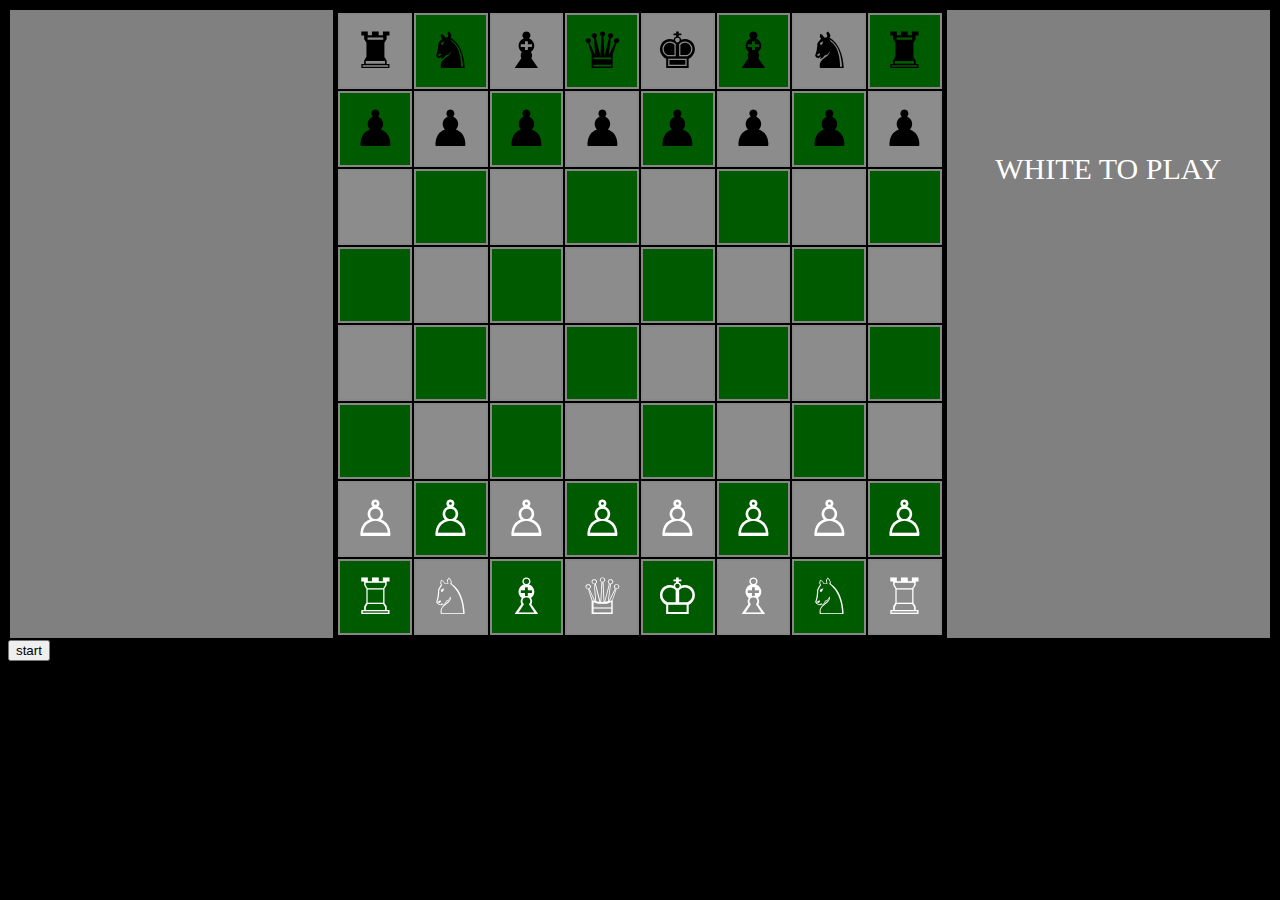
<file: Index.html>
<!DOCTYPE html>
<html>

<head>
    <link rel="stylesheet" href="chess-styles.css">
    <script src="piece.js"></script>
    <script src="chessboard.js"></script>
    <!-- <script src="game.js" ></script> -->
</head>

<body onload="resetboard()">
    <table>
        <tr>
            <td bgcolor="grey" height="100%" width="25.75%">
                <table>
                    <tr height="50%">
                        <td id="B2play" class="black-turn">BLACK TO PLAY</td>
                    </tr>
                    <tr>
                        <td></td>
                    </tr>
                </table>
            </td>
            <td>
                <table id="table"></table>
            </td>
            <td height="100%" bgcolor="grey" width="25.75%">
                <table>
                    <tr height="50%">
                        <td id="W2play" class="white-turn">WHITE TO PLAY</td>
                    </tr>
                    <tr>
                        <td></td>
                    </tr>
                </table>
            </td>
        </tr>
    </table>
    <button onclick="resetboard()">start</button>
    <script>
        var enpassentPiece = null;

        validCells = [];

        var turn = "white";
        var action = "pick"
        var killables = [];
        var currentSelection = -1;


        // var game = new Game();
        // var chessboard = game.chessboard;

        var chessboard = resetChessBoard();



        let history = [];

        function cellClicked(cellId) {
            var row = Math.floor(cellId / 8);
            var col = cellId % 8;
            var selectedPiece = chessboard[row][col];


            var currentSelectionRow = Math.floor(currentSelection / 8);
            var currentSelectionCol = currentSelection % 8;
            switch (turn) {
                case "white":
                    if (turn == "white" && action == "pick") {
                        if (selectedPiece.color == "White") {
                            currentSelection = cellId;
                            currentSelectionRow = Math.floor(currentSelection / 8);
                            currentSelectionCol = currentSelection % 8;
                            action = "place";
                            resetKillables();
                            resetValidCells();
                            validateCells(currentSelectionRow, currentSelectionCol)
                        }
                    }
                    else if (turn == "white" && action == "place") {
                        if (validateMove(currentSelectionRow, currentSelectionCol, row, col) == true) {

                            if (enpassentPiece != chessboard[currentSelectionRow][currentSelectionCol])
                                enpassentPiece = null;

                            chessboard[currentSelectionRow][currentSelectionCol].moves_done++;
                            chessboard[row][col] = chessboard[currentSelectionRow][currentSelectionCol];
                            chessboard[currentSelectionRow][currentSelectionCol] = nullPiece;
                            currentSelection = -1;
                            action = "pick";
                            turn = "black";
                            resetKillables();
                            resetValidCells();
                        }
                        else if (validateMove(currentSelectionRow, currentSelectionCol, row, col) == "queen_castle") {
                            enpassentPiece = null;
                            chessboard[currentSelectionRow][currentSelectionCol].moves_done++;
                            chessboard[row][col] = chessboard[currentSelectionRow][currentSelectionCol];
                            chessboard[currentSelectionRow][currentSelectionCol] = nullPiece;
                            chessboard[currentSelectionRow][currentSelectionCol - 1] = chessboard[currentSelectionRow][0];
                            chessboard[currentSelectionRow][0] = nullPiece;
                            currentSelection = -1;
                            action = "pick";
                            turn = "black";
                            resetKillables();
                            resetValidCells();
                        }
                        else if (validateMove(currentSelectionRow, currentSelectionCol, row, col) == "king_castle") {
                            enpassentPiece = null;
                            chessboard[currentSelectionRow][currentSelectionCol].moves_done++;
                            chessboard[row][col] = chessboard[currentSelectionRow][currentSelectionCol];
                            chessboard[currentSelectionRow][currentSelectionCol] = nullPiece;
                            chessboard[currentSelectionRow][currentSelectionCol + 1] = chessboard[currentSelectionRow][7];
                            chessboard[currentSelectionRow][7] = nullPiece;
                            currentSelection = -1;
                            action = "pick";
                            turn = "black";
                            resetKillables();
                            resetValidCells();
                        }
                        else if (validateMove(currentSelectionRow, currentSelectionCol, row, col) == "-1") {
                            enpassentPiece = null;
                            chessboard[currentSelectionRow][currentSelectionCol].moves_done++;
                            chessboard[row][col] = chessboard[currentSelectionRow][currentSelectionCol];
                            chessboard[currentSelectionRow][currentSelectionCol] = nullPiece;
                            chessboard[currentSelectionRow][currentSelectionCol - 1] = nullPiece;
                            currentSelection = -1;
                            action = "pick";
                            turn = "black";
                            resetKillables();
                            resetValidCells();
                        }
                        else if (validateMove(currentSelectionRow, currentSelectionCol, row, col) == "one") {
                            enpassentPiece = null;
                            chessboard[currentSelectionRow][currentSelectionCol].moves_done++;
                            chessboard[row][col] = chessboard[currentSelectionRow][currentSelectionCol];
                            chessboard[currentSelectionRow][currentSelectionCol] = nullPiece;
                            chessboard[currentSelectionRow][currentSelectionCol + 1] = nullPiece;
                            currentSelection = -1;
                            action = "pick";
                            turn = "black";
                            resetKillables();
                            resetValidCells();
                        }


                        if (selectedPiece.color == "White") {
                            currentSelection = cellId;
                            currentSelectionRow = Math.floor(currentSelection / 8);
                            currentSelectionCol = currentSelection % 8;
                            action = "place";
                            resetKillables();
                            resetValidCells();
                            validateCells(currentSelectionRow, currentSelectionCol);
                        }
                    }
                    break;
                case "black":
                    switch (action) {
                        case "pick":

                            if (selectedPiece.color == "Black") {
                                currentSelection = cellId;
                                currentSelectionRow = Math.floor(currentSelection / 8);
                                currentSelectionCol = currentSelection % 8;
                                action = "place";
                                resetKillables();
                                resetValidCells();
                                validateCells(currentSelectionRow, currentSelectionCol);
                            }
                            break;
                        case "place":
                            if (selectedPiece == nullPiece || selectedPiece.color == "White") {
                                switch (validateMove(currentSelectionRow, currentSelectionCol, row, col)) {
                                    case true:


                                        if (enpassentPiece != chessboard[currentSelectionRow][currentSelectionCol])
                                            enpassentPiece = null;

                                        chessboard[currentSelectionRow][currentSelectionCol].moves_done++;
                                        chessboard[row][col] = chessboard[currentSelectionRow][currentSelectionCol];
                                        chessboard[currentSelectionRow][currentSelectionCol] = nullPiece;
                                        currentSelection = -1;
                                        action = "pick";
                                        turn = "white";
                                        resetKillables();
                                        resetValidCells();
                                        break
                                    case "queen_castle":

                                        enpassentPiece = null;
                                        chessboard[currentSelectionRow][currentSelectionCol].moves_done++;
                                        chessboard[row][col] = chessboard[currentSelectionRow][currentSelectionCol];
                                        chessboard[currentSelectionRow][currentSelectionCol] = nullPiece;
                                        chessboard[currentSelectionRow][currentSelectionCol - 1] = chessboard[currentSelectionRow][0];
                                        chessboard[currentSelectionRow][0] = nullPiece;
                                        currentSelection = -1;
                                        action = "pick";
                                        turn = "white";
                                        resetKillables();
                                        resetValidCells();
                                        break;
                                    case "king_castle":
                                        enpassentPiece = null;
                                        chessboard[currentSelectionRow][currentSelectionCol].moves_done++;
                                        chessboard[row][col] = chessboard[currentSelectionRow][currentSelectionCol];
                                        chessboard[currentSelectionRow][currentSelectionCol] = nullPiece;
                                        chessboard[currentSelectionRow][currentSelectionCol + 1] = chessboard[currentSelectionRow][7];
                                        chessboard[currentSelectionRow][7] = nullPiece;
                                        currentSelection = -1;
                                        action = "pick";
                                        turn = "white";
                                        resetKillables();
                                        resetValidCells();
                                        break;
                                    case "-1":
                                        enpassentPiece = null;
                                        chessboard[currentSelectionRow][currentSelectionCol].moves_done++;
                                        chessboard[row][col] = chessboard[currentSelectionRow][currentSelectionCol];
                                        chessboard[currentSelectionRow][currentSelectionCol] = nullPiece;
                                        chessboard[currentSelectionRow][currentSelectionCol - 1] = nullPiece;
                                        currentSelection = -1;
                                        action = "pick";
                                        turn = "white";
                                        resetKillables();
                                        resetValidCells();
                                        break;
                                    case "one":
                                        enpassentPiece = null;;
                                        chessboard[currentSelectionRow][currentSelectionCol].moves_done++;
                                        chessboard[row][col] = chessboard[currentSelectionRow][currentSelectionCol];
                                        chessboard[currentSelectionRow][currentSelectionCol] = nullPiece;
                                        chessboard[currentSelectionRow][currentSelectionCol + 1] = nullPiece;
                                        currentSelection = -1;
                                        action = "pick";
                                        turn = "white";
                                        resetKillables();
                                        resetValidCells();
                                        break

                                }
                            }
                            if (selectedPiece.color == "Black") {
                                currentSelection = cellId;
                                action = "place";
                                currentSelectionRow = Math.floor(currentSelection / 8);
                                currentSelectionCol = currentSelection % 8;
                                resetKillables();
                                resetValidCells();
                                validateCells(currentSelectionRow, currentSelectionCol);
                            }
                            break;
                    }
                    break;
            }


            drawboard(turn)
        }


        function drawboard(turn) {
            var blacklose = 0, whitelose = 0;
            document.getElementById("B2play").innerHTML = "";
            document.getElementById("W2play").innerHTML = "";
            if (turn == "white") {
                document.getElementById("W2play").innerHTML = "WHITE TO PLAY";
            }
            else {
                document.getElementById("B2play").innerHTML = "BLACK TO PLAY";
            }
            var table = document.getElementById("table");
            table.innerHTML = "";

            var currentcell = 0;
            for (var x = 0; x < 8; x++) {
                var row = table.insertRow(x);
                for (var y = 0; y < 8; y++) {
                    var cell = row.insertCell(y);
                    cell.setAttribute("id", currentcell);
                    cell.setAttribute('onclick', 'cellClicked(' + currentcell + ');');
                    cell.innerHTML = chessboard[x][y].displayText();

                    if (chessboard[x][y].color == "Black") {
                        cell.classList.add("black-piece");
                    }
                    else if (chessboard[x][y].color == "White") {
                        cell.classList.add("white-piece");
                    }

                    if ((x + y) % 2 == 0) {
                        cell.classList.add("white-square");
                    }
                    else {
                        cell.classList.add("black-square");
                    }
                    currentcell++;
                    validCells.forEach(element => {
                        if (element.x == x && element.y == y) {
                            cell.classList.add("valid");
                        }

                    });
                    killables.forEach(element => {
                        if (element.x == x && element.y == y) {
                            cell.classList.add("can-kill");
                        }

                    });
                    if (chessboard[x][y].type == "King") {
                        if (checkForCheck(x, y, chessboard)) {
                            cell.classList.add("inCheck")
                        }
                    }


                }
            }

            if (currentSelection != -1) {
                document.getElementById(currentSelection).classList.add("selected-cell");

            }
        }
        function resetboard() {

            // resetGame();

            chessboard = resetChessBoard();

            let history = [];
            var action = "pick"
            var currentSelection = -1;

            drawboard("white")
        }

        function validateMove(cellrow, cellcol, destinationrow, destinationcol) {
            //var newboard=chessboard;
            //newboard[destinationrow][destinationcol]=newboard[cellrow][cellcol]
            //newboard[cellrow][cellcol]=nullPiece
            var cell = chessboard[cellrow][cellcol];
            // cell.enpassent = 0
            // enpassentPiece=null
            var destination = chessboard[destinationrow][destinationcol];
            var rowdiff = Math.abs(cellrow - destinationrow);
            var coldiff = Math.abs(cellcol - destinationcol);

            if (cell.color == destination.color)
                return false;


            // if (cell.color != destination.color) {
            if (cell.type == "Pawn") {
                if (destination == nullPiece) {
                    if (cell.color == "White" && chessboard[cellrow - 1][cellcol] == nullPiece) {
                        if ((coldiff == 0 && (cellrow - 2 == destinationrow && cellrow == 6))) {
                            console.log("Setting enpassentPiece to ", cell);
                            enpassentPiece = cell;
                            return true;
                        }
                        else if (cellrow - 1 == destinationrow && coldiff == 0) {
                            return true;
                        }
                        else if (cellrow - 1 == destinationrow && coldiff == 1) {
                            if (cellcol > destinationcol) {
                                if (chessboard[cellrow][cellcol - 1] == enpassentPiece) {
                                    killables.push({ x: destinationrow, y: destinationcol });
                                    return ("-1");
                                }
                            }
                            else if (cellcol < destinationcol) {
                                if (chessboard[cellrow][cellcol + 1] == enpassentPiece) {
                                    killables.push({ x: destinationrow, y: destinationcol });
                                    console.log(chessboard[cellrow][cellcol]);
                                    return ("one");
                                }
                            }
                        }
                    }
                    else if (cell.color == "Black" && chessboard[cellrow + 1][cellcol] == nullPiece) {
                        if (coldiff == 0 && (cellrow + 2 == destinationrow && cellrow == 1)) {
                            console.log("Setting enpassentPiece to ", cell);
                            enpassentPiece = cell;
                            return true;
                        }
                        else if (coldiff == 0 && cellrow + 1 == destinationrow) {
                            return true;
                        }
                        else if (cellrow + 1 == destinationrow && coldiff == 1) {
                            if (cellcol > destinationcol) {
                                if (chessboard[cellrow][cellcol - 1] == enpassentPiece) {
                                    killables.push({ x: destinationrow, y: destinationcol });
                                    return ("-1");
                                }
                            }
                            else if (cellcol < destinationcol) {
                                if (chessboard[cellrow][cellcol + 1] == enpassentPiece) {
                                    killables.push({ x: destinationrow, y: destinationcol });
                                    return ("one");
                                }
                            }
                        }
                    }
                }
                else if (destination != nullPiece) {
                    if (cell.color == "White") {
                        if (cellrow - destinationrow == 1 && coldiff == 1 && destination.color == "Black") {
                            killables.push({ x: destinationrow, y: destinationcol });
                            return true;
                        }
                    }
                    if (cell.color == "Black") {
                        if (cellrow - destinationrow == -1 && coldiff == 1 && destination.color == "White") {
                            killables.push({ x: destinationrow, y: destinationcol });
                            return true;
                        }
                    }
                }
            }
            else {

                var moveResult = checkMove(chessboard, cellrow, cellcol, destinationrow, destinationcol);

                if (!moveResult.isValid)
                    return false;
                if (moveResult.willKill)
                    killables.push({ x: destinationrow, y: destinationcol });

                if (moveResult.type == "simple")
                    return true;
                else
                    return moveResult.type;


            }
            // else {

            //     var moveResult = checkMove(chessboard, cellrow, cellcol, destinationrow, destinationcol);

            //     if (!moveResult.isValid)
            //         return false;
            //     if (moveResult.willKill)
            //         killables.push({ x: destinationrow, y: destinationcol });
            //     return true;

            // }

        }



        function validateCells(cellrow, cellcol) {
            var x, y;
            for (x = 0; x < 8; x++) {
                for (y = 0; y < 8; y++) {
                    if (validateMove(cellrow, cellcol, x, y)) {
                        // var cell = chessboard[x][y];
                        validCells.push({ x: x, y: y });
                    }
                }
            }

        }

        function resetValidCells() {
            validCells = [];
            // resetValidCells();
        }


        function resetKillables() {
            killables = [];
            // resetKillables();
        }
        function checkForCheck(kingrow, kingcol, board) {
            var check = 0
            for (var x = 0; x < 8; x++) {
                for (var y = 0; y < 8; y++) {
                    if (chessboard[x][y].color != chessboard[kingrow][kingcol].color) {
                        if (validateMove(x, y, kingrow, kingcol)) {
                            check++
                        }
                    }
                }
            }
            if (check != 0) {
                return true;
            }
            else {
                return false;
            }
        }





    </script>
</body>
</file>
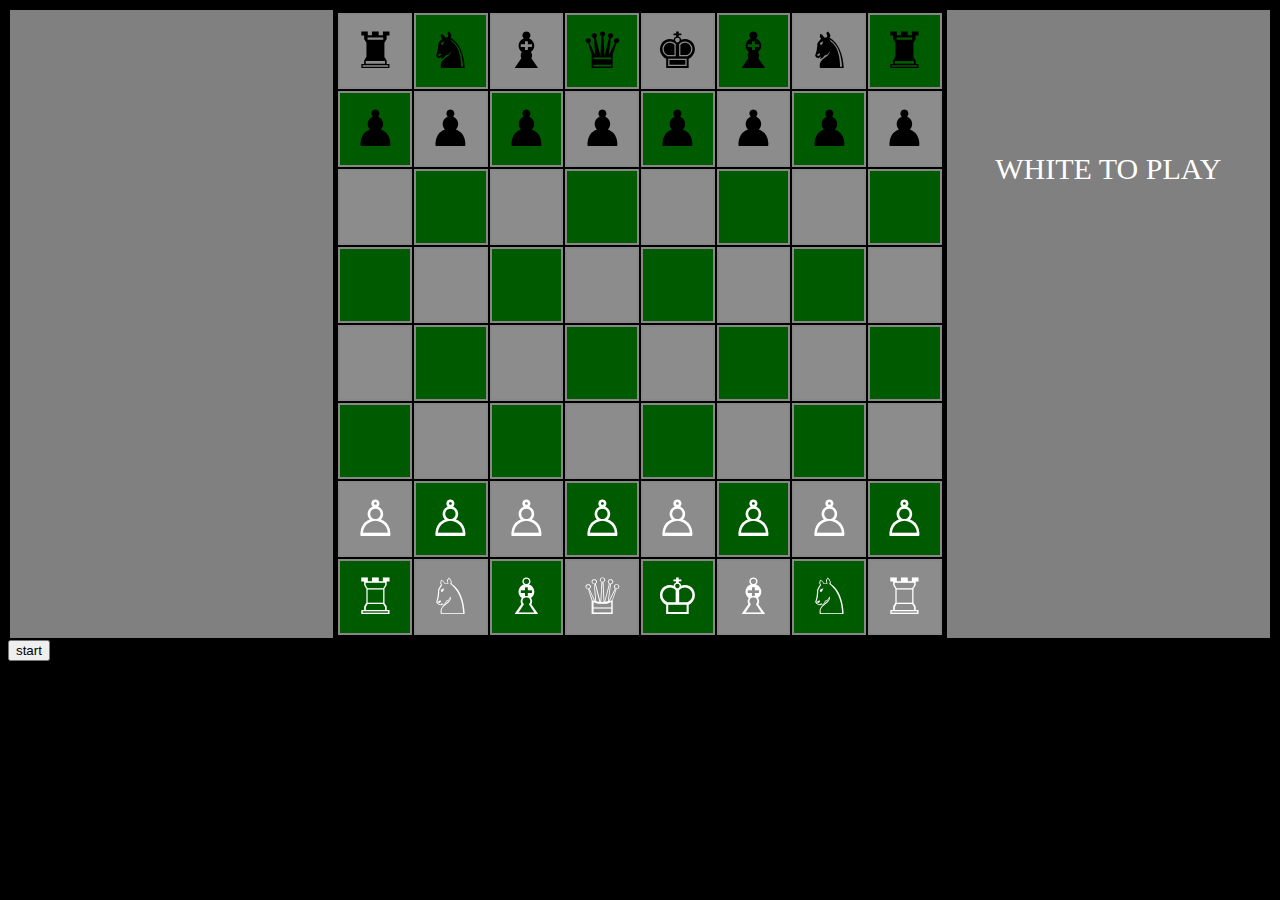
<file: index.html>
<!DOCTYPE html>
<html>

<head>
    <link rel="stylesheet" href="chess-styles.css">
    <script src="piece.js"></script>
    <script src="chess-move.js" ></script>
    <script src="chessboard.js"></script>
    
</head>

<body onload="resetboard()">
    <table>
        <tr>
            <td bgcolor="grey" height="100%" width="25.75%">
                <table>
                    <tr height="50%">
                        <td id="B2play" class="black-turn">BLACK TO PLAY</td>
                    </tr>
                    <tr>
                        <td></td>
                    </tr>
                </table>
            </td>
            <td>
                <table id="table"></table>
            </td>
            <td height="100%" bgcolor="grey" width="25.75%">
                <table>
                    <tr height="50%">
                        <td id="W2play" class="white-turn">WHITE TO PLAY</td>
                    </tr>
                    <tr>
                        <td></td>
                    </tr>
                </table>
            </td>
        </tr>

    </table>
    <button onclick="resetboard()">start</button>
    <script>
        var enpassentPiece = null;

        validCells = [];

        var turn = "white";
        var action = "pick"
        var killables = [];
        var currentSelection = -1;


        // var game = new Game();
        // var chessboard = game.chessboard;

        var chessboard = resetChessBoard();



        let history = [];

        function cellClicked(cellId) {

            var {row,col} = cellToRowCol(cellId);
            var selectedPiece = chessboard[row][col];


            var currentSelectionRow = Math.floor(currentSelection / 8);
            var currentSelectionCol = currentSelection % 8;
            switch (turn) {
                case "white":
                    switch (action) {
                        case "pick":
                            //  processPick("White")
                            if (selectedPiece.color == "White") {
                                currentSelection = cellId;
                                currentSelectionRow = Math.floor(currentSelection / 8);
                                currentSelectionCol = currentSelection % 8;
                                action = "place";
                                resetKillables();
                                resetValidCells();
                                validateCells(currentSelectionRow, currentSelectionCol)
                            }
                            break;
                        case "place":
                            switch (validateMove(currentSelectionRow, currentSelectionCol, row, col)) {
                                case (true):

                                    if (enpassentPiece != chessboard[currentSelectionRow][currentSelectionCol])
                                        enpassentPiece = null;

                                    chessboard[currentSelectionRow][currentSelectionCol].moves_done++;
                                    chessboard[row][col] = chessboard[currentSelectionRow][currentSelectionCol];
                                    chessboard[currentSelectionRow][currentSelectionCol] = nullPiece;
                                    currentSelection = -1;
                                    action = "pick";
                                    turn = "black";
                                    resetKillables();
                                    resetValidCells();
                                    break;

                                case "queen_castle":
                                    enpassentPiece = null;
                                    chessboard[currentSelectionRow][currentSelectionCol].moves_done++;
                                    chessboard[row][col] = chessboard[currentSelectionRow][currentSelectionCol];
                                    chessboard[currentSelectionRow][currentSelectionCol] = nullPiece;
                                    chessboard[currentSelectionRow][currentSelectionCol - 1] = chessboard[currentSelectionRow][0];
                                    chessboard[currentSelectionRow][0] = nullPiece;
                                    currentSelection = -1;
                                    action = "pick";
                                    turn = "black";
                                    resetKillables();
                                    resetValidCells();
                                    break;
                                case "king_castle":
                                    enpassentPiece = null;
                                    chessboard[currentSelectionRow][currentSelectionCol].moves_done++;
                                    chessboard[row][col] = chessboard[currentSelectionRow][currentSelectionCol];
                                    chessboard[currentSelectionRow][currentSelectionCol] = nullPiece;
                                    chessboard[currentSelectionRow][currentSelectionCol + 1] = chessboard[currentSelectionRow][7];
                                    chessboard[currentSelectionRow][7] = nullPiece;
                                    currentSelection = -1;
                                    action = "pick";
                                    turn = "black";
                                    resetKillables();
                                    resetValidCells();
                                    break;
                                case "-1":
                                    enpassentPiece = null;
                                    chessboard[currentSelectionRow][currentSelectionCol].moves_done++;
                                    chessboard[row][col] = chessboard[currentSelectionRow][currentSelectionCol];
                                    chessboard[currentSelectionRow][currentSelectionCol] = nullPiece;
                                    chessboard[currentSelectionRow][currentSelectionCol - 1] = nullPiece;
                                    currentSelection = -1;
                                    action = "pick";
                                    turn = "black";
                                    resetKillables();
                                    resetValidCells();
                                    break;
                                case "one":
                                    enpassentPiece = null;
                                    chessboard[currentSelectionRow][currentSelectionCol].moves_done++;
                                    chessboard[row][col] = chessboard[currentSelectionRow][currentSelectionCol];
                                    chessboard[currentSelectionRow][currentSelectionCol] = nullPiece;
                                    chessboard[currentSelectionRow][currentSelectionCol + 1] = nullPiece;
                                    currentSelection = -1;
                                    action = "pick";
                                    turn = "black";
                                    resetKillables();
                                    resetValidCells();
                                    break;
                            }

                            if (selectedPiece.color == "White") {
                                currentSelection = cellId;
                                currentSelectionRow = Math.floor(currentSelection / 8);
                                currentSelectionCol = currentSelection % 8;
                                action = "place";
                                resetKillables();
                                resetValidCells();
                                validateCells(currentSelectionRow, currentSelectionCol);
                            }


                    }
                    break;

                case "black":
                    switch (action) {
                        case "pick":

                            if (selectedPiece.color == "Black") {
                                currentSelection = cellId;
                                currentSelectionRow = Math.floor(currentSelection / 8);
                                currentSelectionCol = currentSelection % 8;
                                action = "place";
                                resetKillables();
                                resetValidCells();
                                validateCells(currentSelectionRow, currentSelectionCol);
                            }
                            break;
                        case "place":
                            if (selectedPiece == nullPiece || selectedPiece.color == "White") {
                                switch (validateMove(currentSelectionRow, currentSelectionCol, row, col)) {
                                    case true:


                                        if (enpassentPiece != chessboard[currentSelectionRow][currentSelectionCol])
                                            enpassentPiece = null;

                                        chessboard[currentSelectionRow][currentSelectionCol].moves_done++;
                                        chessboard[row][col] = chessboard[currentSelectionRow][currentSelectionCol];
                                        chessboard[currentSelectionRow][currentSelectionCol] = nullPiece;
                                        currentSelection = -1;
                                        action = "pick";
                                        turn = "white";
                                        resetKillables();
                                        resetValidCells();
                                        break
                                    case "queen_castle":

                                        enpassentPiece = null;
                                        chessboard[currentSelectionRow][currentSelectionCol].moves_done++;
                                        chessboard[row][col] = chessboard[currentSelectionRow][currentSelectionCol];
                                        chessboard[currentSelectionRow][currentSelectionCol] = nullPiece;
                                        chessboard[currentSelectionRow][currentSelectionCol - 1] = chessboard[currentSelectionRow][0];
                                        chessboard[currentSelectionRow][0] = nullPiece;
                                        currentSelection = -1;
                                        action = "pick";
                                        turn = "white";
                                        resetKillables();
                                        resetValidCells();
                                        break;
                                    case "king_castle":
                                        enpassentPiece = null;
                                        chessboard[currentSelectionRow][currentSelectionCol].moves_done++;
                                        chessboard[row][col] = chessboard[currentSelectionRow][currentSelectionCol];
                                        chessboard[currentSelectionRow][currentSelectionCol] = nullPiece;
                                        chessboard[currentSelectionRow][currentSelectionCol + 1] = chessboard[currentSelectionRow][7];
                                        chessboard[currentSelectionRow][7] = nullPiece;
                                        currentSelection = -1;
                                        action = "pick";
                                        turn = "white";
                                        resetKillables();
                                        resetValidCells();
                                        break;
                                    case "-1":
                                        enpassentPiece = null;
                                        chessboard[currentSelectionRow][currentSelectionCol].moves_done++;
                                        chessboard[row][col] = chessboard[currentSelectionRow][currentSelectionCol];
                                        chessboard[currentSelectionRow][currentSelectionCol] = nullPiece;
                                        chessboard[currentSelectionRow][currentSelectionCol - 1] = nullPiece;
                                        currentSelection = -1;
                                        action = "pick";
                                        turn = "white";
                                        resetKillables();
                                        resetValidCells();
                                        break;
                                    case "one":
                                        enpassentPiece = null;
                                        chessboard[currentSelectionRow][currentSelectionCol].moves_done++;
                                        chessboard[row][col] = chessboard[currentSelectionRow][currentSelectionCol];
                                        chessboard[currentSelectionRow][currentSelectionCol] = nullPiece;
                                        chessboard[currentSelectionRow][currentSelectionCol + 1] = nullPiece;
                                        currentSelection = -1;
                                        action = "pick";
                                        turn = "white";
                                        resetKillables();
                                        resetValidCells();
                                        break;

                                }
                            }
                            if (selectedPiece.color == "Black") {
                                currentSelection = cellId;
                                action = "place";
                                currentSelectionRow = Math.floor(currentSelection / 8);
                                currentSelectionCol = currentSelection % 8;
                                resetKillables();
                                resetValidCells();
                                validateCells(currentSelectionRow, currentSelectionCol);
                            }
                            break;
                    }
                    break;
            }


            drawboard(turn)
        }


        function drawboard(turn) {
            var blacklose = 0, whitelose = 0;
            document.getElementById("B2play").innerHTML = "";
            document.getElementById("W2play").innerHTML = "";
            if (turn == "white") {
                document.getElementById("W2play").innerHTML = "WHITE TO PLAY";
            }
            else {
                document.getElementById("B2play").innerHTML = "BLACK TO PLAY";
            }
            var table = document.getElementById("table");
            table.innerHTML = "";

            var currentcell = 0;
            for (var x = 0; x < 8; x++) {
                var row = table.insertRow(x);
                for (var y = 0; y < 8; y++) {
                    var cell = row.insertCell(y);
                    cell.setAttribute("id", currentcell);
                    cell.setAttribute('onclick', 'cellClicked(' + currentcell + ');');
                    cell.innerHTML = chessboard[x][y].displayText();

                    if (chessboard[x][y].color == "Black") {
                        cell.classList.add("black-piece");
                    }
                    else if (chessboard[x][y].color == "White") {
                        cell.classList.add("white-piece");
                    }

                    if ((x + y) % 2 == 0) {
                        cell.classList.add("white-square");
                    }
                    else {
                        cell.classList.add("black-square");
                    }
                    currentcell++;
                    validCells.forEach(element => {
                        if (element.x == x && element.y == y) {
                            cell.classList.add("valid");
                        }

                    });
                    killables.forEach(element => {
                        if (element.x == x && element.y == y) {
                            cell.classList.add("can-kill");
                        }

                    });
                    if (chessboard[x][y].type == "King") {
                        if (checkForCheck(x, y, chessboard)) {
                            cell.classList.add("inCheck")
                        }
                    }


                }
            }

            if (currentSelection != -1) {
                document.getElementById(currentSelection).classList.add("selected-cell");

            }
        }
        function resetboard() {

            // resetGame();

            chessboard = resetChessBoard();

            let history = [];
            var action = "pick"
            var currentSelection = -1;

            drawboard("white")
        }

        function validateMove(cellrow, cellcol, destinationrow, destinationcol) {
            //var newboard=chessboard;
            //newboard[destinationrow][destinationcol]=newboard[cellrow][cellcol]
            //newboard[cellrow][cellcol]=nullPiece
            var cell = chessboard[cellrow][cellcol];
            // cell.enpassent = 0
            // enpassentPiece=null
            var destination = chessboard[destinationrow][destinationcol];
            var rowdiff = Math.abs(cellrow - destinationrow);
            var coldiff = Math.abs(cellcol - destinationcol);

            if (cell.color == destination.color)
                return false;


            // if (cell.color != destination.color) {
            if (cell.type == "Pawn") {
                if (destination == nullPiece) {
                    if (cell.color == "White" && chessboard[cellrow - 1][cellcol] == nullPiece) {
                        if ((coldiff == 0 && (cellrow - 2 == destinationrow && cellrow == 6))) {
                            console.log("Setting enpassentPiece to ", cell);
                            enpassentPiece = cell;
                            return true;
                        }
                        else if (cellrow - 1 == destinationrow && coldiff == 0) {
                            return true;
                        }
                        else if (cellrow - 1 == destinationrow && coldiff == 1) {
                            if (cellcol > destinationcol) {
                                if (chessboard[cellrow][cellcol - 1] == enpassentPiece) {
                                    killables.push({ x: destinationrow, y: destinationcol });
                                    return ("-1");
                                }
                            }
                            else if (cellcol < destinationcol) {
                                if (chessboard[cellrow][cellcol + 1] == enpassentPiece) {
                                    killables.push({ x: destinationrow, y: destinationcol });
                                    console.log(chessboard[cellrow][cellcol]);
                                    return ("one");
                                }
                            }
                        }
                    }
                    else if (cell.color == "Black" && chessboard[cellrow + 1][cellcol] == nullPiece) {
                        if (coldiff == 0 && (cellrow + 2 == destinationrow && cellrow == 1)) {
                            console.log("Setting enpassentPiece to ", cell);
                            enpassentPiece = cell;
                            return true;
                        }
                        else if (coldiff == 0 && cellrow + 1 == destinationrow) {
                            return true;
                        }
                        else if (cellrow + 1 == destinationrow && coldiff == 1) {
                            if (cellcol > destinationcol) {
                                if (chessboard[cellrow][cellcol - 1] == enpassentPiece) {
                                    killables.push({ x: destinationrow, y: destinationcol });
                                    return ("-1");
                                }
                            }
                            else if (cellcol < destinationcol) {
                                if (chessboard[cellrow][cellcol + 1] == enpassentPiece) {
                                    killables.push({ x: destinationrow, y: destinationcol });
                                    return ("one");
                                }
                            }
                        }
                    }
                }
                else if (destination != nullPiece) {
                    if (cell.color == "White") {
                        if (cellrow - destinationrow == 1 && coldiff == 1 && destination.color == "Black") {
                            killables.push({ x: destinationrow, y: destinationcol });
                            return true;
                        }
                    }
                    if (cell.color == "Black") {
                        if (cellrow - destinationrow == -1 && coldiff == 1 && destination.color == "White") {
                            killables.push({ x: destinationrow, y: destinationcol });
                            return true;
                        }
                    }
                }
            }
            else {

                var moveResult = checkMove(chessboard, cellrow, cellcol, destinationrow, destinationcol);

                if (!moveResult.isValid)
                    return false;
                if (moveResult.willKill)
                    killables.push({ x: destinationrow, y: destinationcol });

                if (moveResult.type == "simple")
                    return true;
                else
                    return moveResult.type;


            }
            // else {

            //     var moveResult = checkMove(chessboard, cellrow, cellcol, destinationrow, destinationcol);

            //     if (!moveResult.isValid)
            //         return false;
            //     if (moveResult.willKill)
            //         killables.push({ x: destinationrow, y: destinationcol });
            //     return true;

            // }

        }



        function validateCells(cellrow, cellcol) {

            for (var x = 0; x < 8; x++) {
                for (var y = 0; y < 8; y++) {
                    if (validateMove(cellrow, cellcol, x, y)) {
                        // var cell = chessboard[x][y];
                        validCells.push({ x: x, y: y });
                    }
                }
            }

        }

        function resetValidCells() {
            validCells = [];
            // resetValidCells();
        }


        function resetKillables() {
            killables = [];
            // resetKillables();
        }

        function checkForCheck(kingrow, kingcol, board) {
            var check = 0
            for (var x = 0; x < 8; x++) {
                for (var y = 0; y < 8; y++) {
                    if (chessboard[x][y].color != chessboard[kingrow][kingcol].color) {
                        if (validateMove(x, y, kingrow, kingcol)) {
                            check++
                        }
                    }
                }
            }
            if (check != 0)
                return true;
            else
                return false;

        }


        // function validateWithCheck(turn,) {
        //     validateMove()
        //     if(not invalid){
        //          //create new board after the move
        //         let newBoard = board.map(row => [...row]);
        //          checkForCheck (newBoard) //remember for the king of same color

        //     }


        // }

        function cellToRowCol(cellId) {
            return {
                row: Math.floor(cellId / 8),
                col: cellId % 8
            }

        }



    </script>
</body>
</file>
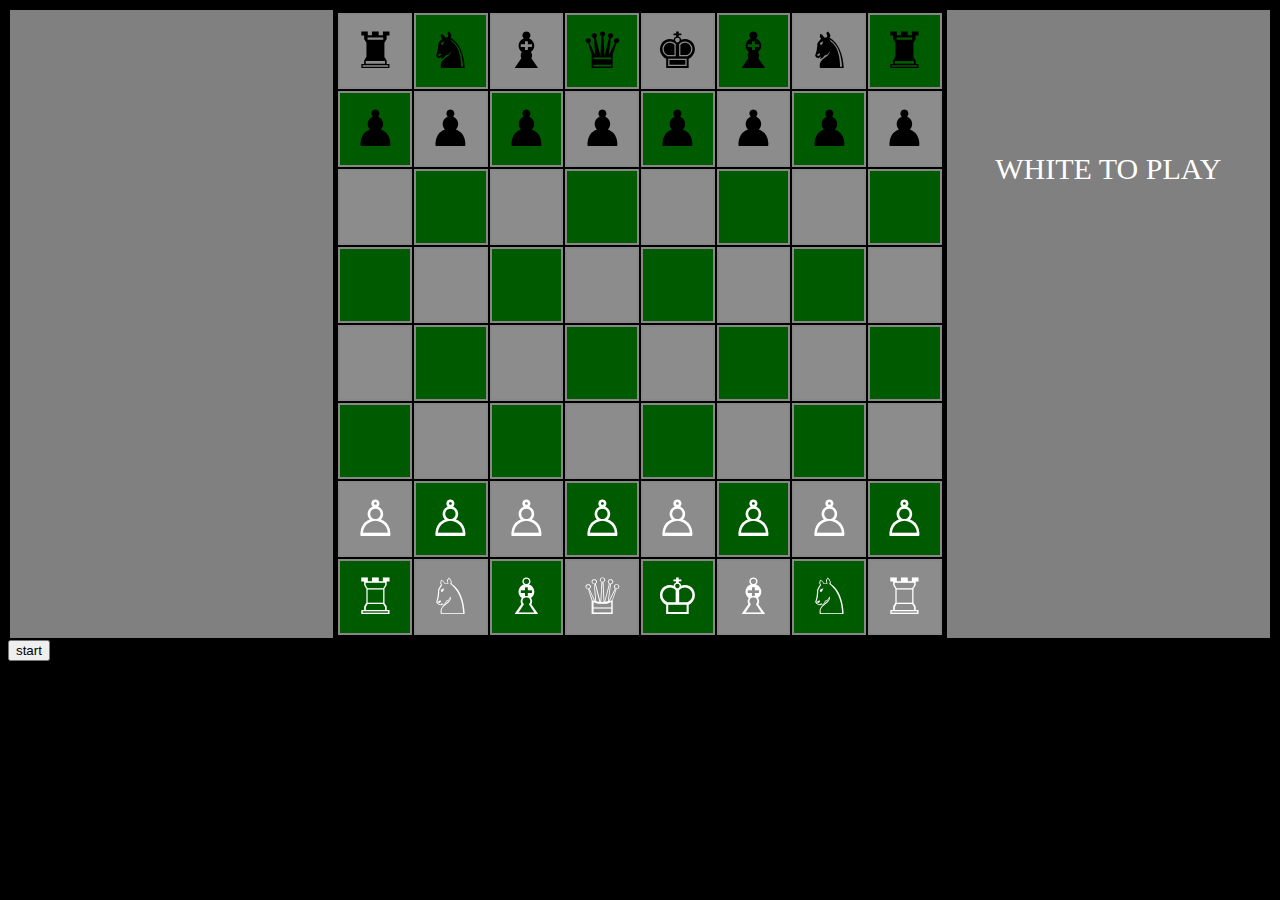
<file: Chess.html>
<!DOCTYPE html>
<html>

<head>
    <link rel="stylesheet" href="chess-styles.css">
    <script src="piece.js"></script>
    <script src="chessboard.js"></script>
    <!-- <script src="game.js" ></script> -->
</head>

<body onload="resetboard()">
    <table>
        <tr>
            <td bgcolor="grey" height="100%" width="25.75%">
                <table>
                    <tr height="50%">
                        <td id="B2play" class="black-turn">BLACK TO PLAY</td>
                    </tr>
                    <tr>
                        <td></td>
                    </tr>
                </table>
            </td>
            <td>
                <table id="table"></table>
            </td>
            <td height="100%" bgcolor="grey" width="25.75%">
                <table>
                    <tr height="50%">
                        <td id="W2play" class="white-turn">WHITE TO PLAY</td>
                    </tr>
                    <tr>
                        <td></td>
                    </tr>
                </table>
            </td>
        </tr>
    </table>
    <button onclick="resetboard()">start</button>
    <script>
        var enpassentPiece = null;

        validCells = [];

        var turn = "white";
        var action = "pick"
        var killables = [];
        var currentSelection = -1;


        // var game = new Game();
        // var chessboard = game.chessboard;

        var chessboard = resetChessBoard();



        let history = [];

        function cellClicked(cellId) {
            var row = Math.floor(cellId / 8);
            var col = cellId % 8;
            var selectedPiece = chessboard[row][col];


            var currentSelectionRow = Math.floor(currentSelection / 8);
            var currentSelectionCol = currentSelection % 8;

            if (turn == "white" && action == "pick") {
                if (selectedPiece.color == "White") {
                    currentSelection = cellId;
                    currentSelectionRow = Math.floor(currentSelection / 8);
                    currentSelectionCol = currentSelection % 8;
                    action = "place";
                    resetKillables();
                    resetValidCells();
                    validateCells(currentSelectionRow, currentSelectionCol)
                }
            }
            else if (turn == "white" && action == "place") {
                if (validateMove(currentSelectionRow, currentSelectionCol, row, col) == true) {

                    if (enpassentPiece != chessboard[currentSelectionRow][currentSelectionCol])
                        enpassentPiece = null;

                    chessboard[currentSelectionRow][currentSelectionCol].moves_done++;
                    chessboard[row][col] = chessboard[currentSelectionRow][currentSelectionCol];
                    chessboard[currentSelectionRow][currentSelectionCol] = nullPiece;
                    currentSelection = -1;
                    action = "pick";
                    turn = "black";
                    resetKillables();
                    resetValidCells();
                }
                else if (validateMove(currentSelectionRow, currentSelectionCol, row, col) == "queen_castle") {
                    enpassentPiece = null;
                    chessboard[currentSelectionRow][currentSelectionCol].moves_done++;
                    chessboard[row][col] = chessboard[currentSelectionRow][currentSelectionCol];
                    chessboard[currentSelectionRow][currentSelectionCol] = nullPiece;
                    chessboard[currentSelectionRow][currentSelectionCol - 1] = chessboard[currentSelectionRow][0];
                    chessboard[currentSelectionRow][0] = nullPiece;
                    currentSelection = -1;
                    action = "pick";
                    turn = "black";
                    resetKillables();
                    resetValidCells();
                }
                else if (validateMove(currentSelectionRow, currentSelectionCol, row, col) == "castle") {
                    enpassentPiece = null;
                    chessboard[currentSelectionRow][currentSelectionCol].moves_done++;
                    chessboard[row][col] = chessboard[currentSelectionRow][currentSelectionCol];
                    chessboard[currentSelectionRow][currentSelectionCol] = nullPiece;
                    chessboard[currentSelectionRow][currentSelectionCol + 1] = chessboard[currentSelectionRow][7];
                    chessboard[currentSelectionRow][7] = nullPiece;
                    currentSelection = -1;
                    action = "pick";
                    turn = "black";
                    resetKillables();
                    resetValidCells();
                }
                else if (validateMove(currentSelectionRow, currentSelectionCol, row, col) == "-1") {
                    enpassentPiece = null;
                    chessboard[currentSelectionRow][currentSelectionCol].moves_done++;
                    chessboard[row][col] = chessboard[currentSelectionRow][currentSelectionCol];
                    chessboard[currentSelectionRow][currentSelectionCol] = nullPiece;
                    chessboard[currentSelectionRow][currentSelectionCol - 1] = nullPiece;
                    currentSelection = -1;
                    action = "pick";
                    turn = "black";
                    resetKillables();
                    resetValidCells();
                }
                else if (validateMove(currentSelectionRow, currentSelectionCol, row, col) == "one") {
                    enpassentPiece = null;
                    chessboard[currentSelectionRow][currentSelectionCol].moves_done++;
                    chessboard[row][col] = chessboard[currentSelectionRow][currentSelectionCol];
                    chessboard[currentSelectionRow][currentSelectionCol] = nullPiece;
                    chessboard[currentSelectionRow][currentSelectionCol + 1] = nullPiece;
                    currentSelection = -1;
                    action = "pick";
                    turn = "black";
                    resetKillables();
                    resetValidCells();
                }


                if (selectedPiece.color == "White") {
                    currentSelection = cellId;
                    currentSelectionRow = Math.floor(currentSelection / 8);
                    currentSelectionCol = currentSelection % 8;
                    action = "place";
                    resetKillables();
                    resetValidCells();
                    validateCells(currentSelectionRow, currentSelectionCol);
                }
            }
            else if (turn == "black" && action == "pick") {
                if (selectedPiece.color == "Black") {
                    currentSelection = cellId;
                    currentSelectionRow = Math.floor(currentSelection / 8);
                    currentSelectionCol = currentSelection % 8;
                    action = "place";
                    resetKillables();
                    resetValidCells();
                    validateCells(currentSelectionRow, currentSelectionCol);
                }
            }
            else if (turn == "black" && action == "place") {

                if (selectedPiece == nullPiece || selectedPiece.color == "White") {
                    if (validateMove(currentSelectionRow, currentSelectionCol, row, col) == true) {

                        if (enpassentPiece != chessboard[currentSelectionRow][currentSelectionCol])
                            enpassentPiece = null;

                        chessboard[currentSelectionRow][currentSelectionCol].moves_done++;
                        chessboard[row][col] = chessboard[currentSelectionRow][currentSelectionCol];
                        chessboard[currentSelectionRow][currentSelectionCol] = nullPiece;
                        currentSelection = -1;
                        action = "pick";
                        turn = "white";
                        resetKillables();
                        resetValidCells();
                    }
                    else if (validateMove(currentSelectionRow, currentSelectionCol, row, col) == "queen_castle") {
                        enpassentPiece = null;
                        chessboard[currentSelectionRow][currentSelectionCol].moves_done++;
                        chessboard[row][col] = chessboard[currentSelectionRow][currentSelectionCol];
                        chessboard[currentSelectionRow][currentSelectionCol] = nullPiece;
                        chessboard[currentSelectionRow][currentSelectionCol - 1] = chessboard[currentSelectionRow][0];
                        chessboard[currentSelectionRow][0] = nullPiece;
                        currentSelection = -1;
                        action = "pick";
                        turn = "white";
                        resetKillables();
                        resetValidCells();
                    }
                    else if (validateMove(currentSelectionRow, currentSelectionCol, row, col) == "castle") {
                        enpassentPiece = null;
                        chessboard[currentSelectionRow][currentSelectionCol].moves_done++;
                        chessboard[row][col] = chessboard[currentSelectionRow][currentSelectionCol];
                        chessboard[currentSelectionRow][currentSelectionCol] = nullPiece;
                        chessboard[currentSelectionRow][currentSelectionCol + 1] = chessboard[currentSelectionRow][7];
                        chessboard[currentSelectionRow][7] = nullPiece;
                        currentSelection = -1;
                        action = "pick";
                        turn = "white";
                        resetKillables();
                        resetValidCells();
                    }
                    else if (validateMove(currentSelectionRow, currentSelectionCol, row, col) == "-1") {
                        enpassentPiece = null;
                        chessboard[currentSelectionRow][currentSelectionCol].moves_done++;
                        chessboard[row][col] = chessboard[currentSelectionRow][currentSelectionCol];
                        chessboard[currentSelectionRow][currentSelectionCol] = nullPiece;
                        chessboard[currentSelectionRow][currentSelectionCol - 1] = nullPiece;
                        currentSelection = -1;
                        action = "pick";
                        turn = "white";
                        resetKillables();
                        resetValidCells();
                    }
                    else if (validateMove(currentSelectionRow, currentSelectionCol, row, col) == "one") {
                        enpassentPiece = null;;
                        chessboard[currentSelectionRow][currentSelectionCol].moves_done++;
                        chessboard[row][col] = chessboard[currentSelectionRow][currentSelectionCol];
                        chessboard[currentSelectionRow][currentSelectionCol] = nullPiece;
                        chessboard[currentSelectionRow][currentSelectionCol + 1] = nullPiece;
                        currentSelection = -1;
                        action = "pick";
                        turn = "white";
                        resetKillables();
                        resetValidCells();
                    }
                }
                else if (selectedPiece.color == "Black") {
                    currentSelection = cellId;
                    action = "place";
                    currentSelectionRow = Math.floor(currentSelection / 8);
                    currentSelectionCol = currentSelection % 8;
                    resetKillables();
                    resetValidCells();
                    validateCells(currentSelectionRow, currentSelectionCol);
                }
            }


            drawboard(turn)
        }


        function drawboard(turn) {
            var blacklose = 0, whitelose = 0;
            document.getElementById("B2play").innerHTML = "";
            document.getElementById("W2play").innerHTML = "";
            if (turn == "white") {
                document.getElementById("W2play").innerHTML = "WHITE TO PLAY";
            }
            else {
                document.getElementById("B2play").innerHTML = "BLACK TO PLAY";
            }
            var table = document.getElementById("table");
            table.innerHTML = "";

            var currentcell = 0;
            for (var x = 0; x < 8; x++) {
                var row = table.insertRow(x);
                for (var y = 0; y < 8; y++) {
                    var cell = row.insertCell(y);
                    cell.setAttribute("id", currentcell);
                    cell.setAttribute('onclick', 'cellClicked(' + currentcell + ');');
                    cell.innerHTML = chessboard[x][y].displayText();

                    if (chessboard[x][y].color == "Black") {
                        cell.classList.add("black-piece");
                    }
                    else if (chessboard[x][y].color == "White") {
                        cell.classList.add("white-piece");
                    }

                    if ((x + y) % 2 == 0) {
                        cell.classList.add("white-square");
                    }
                    else {
                        cell.classList.add("black-square");
                    }
                    currentcell++;
                    validCells.forEach(element => {
                        if (element.x == x && element.y == y) {
                            cell.classList.add("valid");
                        }

                    });
                    killables.forEach(element => {
                        if (element.x == x && element.y == y) {
                            cell.classList.add("can-kill");
                        }

                    });


                }
            }

            if (currentSelection != -1) {
                document.getElementById(currentSelection).classList.add("selected-cell");

            }
        }
        function resetboard() {

            // resetGame();

            chessboard = resetChessBoard();

            let history = [];
            var action = "pick"
            var currentSelection = -1;

            drawboard("white")
        }

        function validateMove(cellrow, cellcol, destinationrow, destinationcol) {
            var cell = chessboard[cellrow][cellcol];
            // cell.enpassent = 0
            // enpassentPiece=null
            var destination = chessboard[destinationrow][destinationcol];
            var rowdiff = Math.abs(cellrow - destinationrow);
            var coldiff = Math.abs(cellcol - destinationcol);
            if (cell.color != destination.color) {
                if (cell.type == "Pawn") {
                    if (destination == nullPiece) {
                        if (cell.color == "White" && chessboard[cellrow - 1][cellcol] == nullPiece) {
                            if ((coldiff == 0 && (cellrow - 2 == destinationrow && cellrow == 6))) {
                                console.log("Setting enpassentPiece to ", cell);
                                enpassentPiece = cell;
                                return true;
                            }
                            else if (cellrow - 1 == destinationrow && coldiff == 0) {
                                return true;
                            }
                            else if (cellrow - 1 == destinationrow && coldiff == 1) {
                                if (cellcol > destinationcol) {
                                    if (chessboard[cellrow][cellcol - 1] == enpassentPiece) {
                                        killables.push({ x: destinationrow, y: destinationcol });
                                        return ("-1");
                                    }
                                }
                                else if (cellcol < destinationcol) {
                                    if (chessboard[cellrow][cellcol + 1] == enpassentPiece) {
                                        killables.push({ x: destinationrow, y: destinationcol });
                                        console.log(chessboard[cellrow][cellcol]);
                                        return ("one");
                                    }
                                }
                            }
                        }
                        else if (cell.color == "Black" && chessboard[cellrow + 1][cellcol] == nullPiece) {
                            if (coldiff == 0 && (cellrow + 2 == destinationrow && cellrow == 1)) {
                                console.log("Setting enpassentPiece to ", cell);
                                enpassentPiece = cell;
                                return true;
                            }
                            else if (coldiff == 0 && cellrow + 1 == destinationrow) {
                                return true;
                            }
                            else if (cellrow + 1 == destinationrow && coldiff == 1) {
                                if (cellcol > destinationcol) {
                                    if (chessboard[cellrow][cellcol - 1] == enpassentPiece) {
                                        killables.push({ x: destinationrow, y: destinationcol });
                                        return ("-1");
                                    }
                                }
                                else if (cellcol < destinationcol) {
                                    if (chessboard[cellrow][cellcol + 1] == enpassentPiece) {
                                        killables.push({ x: destinationrow, y: destinationcol });
                                        return ("one");
                                    }
                                }
                            }
                        }
                    }
                    else if (destination != nullPiece) {
                        if (cell.color == "White") {
                            if (cellrow - destinationrow == 1 && coldiff == 1 && destination.color == "Black") {
                                killables.push({ x: destinationrow, y: destinationcol });
                                return true;
                            }
                        }
                        if (cell.color == "Black") {
                            if (cellrow - destinationrow == -1 && coldiff == 1 && destination.color == "White") {
                                killables.push({ x: destinationrow, y: destinationcol });
                                return true;
                            }
                        }
                    }
                }
                else if (cell.type == "King") {

                    var moveResult = checkMove(chessboard, cellrow, cellcol, destinationrow, destinationcol);

                    if (!moveResult.isValid)
                        return false;
                    if (moveResult.willKill)
                        killables.push({ x: destinationrow, y: destinationcol });

                    if (moveResult.type == "simple")

                        return true;
                    else
                        return moveResult.type;


                    var coldifference = cellcol - destinationcol;
                    var rowdifference = cellrow - destinationrow;
                    if (coldiff < 2 && rowdiff < 2) {
                        if (chessboard[destinationrow][destinationcol] != nullPiece) {
                            killables.push({ x: destinationrow, y: destinationcol });
                        }
                        return true;
                    }
                    else if (coldiff == 2 && rowdiff == 0) {
                        if (CheckCastle(cellrow, cellcol, destinationrow, destinationcol, coldiff, rowdiff, coldifference, rowdifference, cell) == "queen_castle") {
                            return ("queen_castle");
                        }
                        else if (CheckCastle(cellrow, cellcol, destinationrow, destinationcol, coldiff, rowdiff, coldifference, rowdifference, cell) == "castle") {
                            return ("castle");
                        }
                    }
                }
                else {

                    var moveResult = checkMove(chessboard, cellrow, cellcol, destinationrow, destinationcol);

                    if (!moveResult.isValid)
                        return false;
                    if (moveResult.willKill)
                        killables.push({ x: destinationrow, y: destinationcol });
                    return true;

                }

            }


        }
        function validateCells(cellrow, cellcol) {
            var x, y;
            console.log("cells validating with cell id as ", x, y)
            for (x = 0; x < 8; x++) {
                for (y = 0; y < 8; y++) {
                    if (validateMove(cellrow, cellcol, x, y)) {
                        // var cell = chessboard[x][y];
                        validCells.push({ x: x, y: y });
                    }
                }
            }

        }

        function resetValidCells() {
            validCells = [];
            // resetValidCells();
        }


        function resetKillables() {
            killables = [];
            // resetKillables();
        }

        function CheckCastle(cellrow, cellcol, destinationrow, destinationcol, coldiff, rowdiff, coldifference, rowdifference, cell) {
            if (cellcol > destinationcol && chessboard[cellrow][0].moves_done == 0 && cell.moves_done == 0) {
                for (var count = 1; count < 4; count++) {
                    if (chessboard[cellrow][cellcol - count] != nullPiece) {
                        return (false);
                    }
                }
                return ("queen_castle");
            }
            if (cellcol < destinationcol && chessboard[cellrow][7].moves_done == 0 && cell.moves_done == 0) {
                for (var count = 1; count < 3; count++) {
                    if (chessboard[cellrow][cellcol + count] != nullPiece) {
                        return (false);
                    }
                }
                return ("castle");
            }
        }
        function resetpassent(row, col) {
            // for (var x = 0; x < 8; x++) {
            //     for (var y = 0; y < 8; y++) {
            //         if (x != row || y != col) {
            //             chessboard[x][y].enpassent = 0;
            //         }
            //     }
            // }
        }


    </script>
</body>
</file>
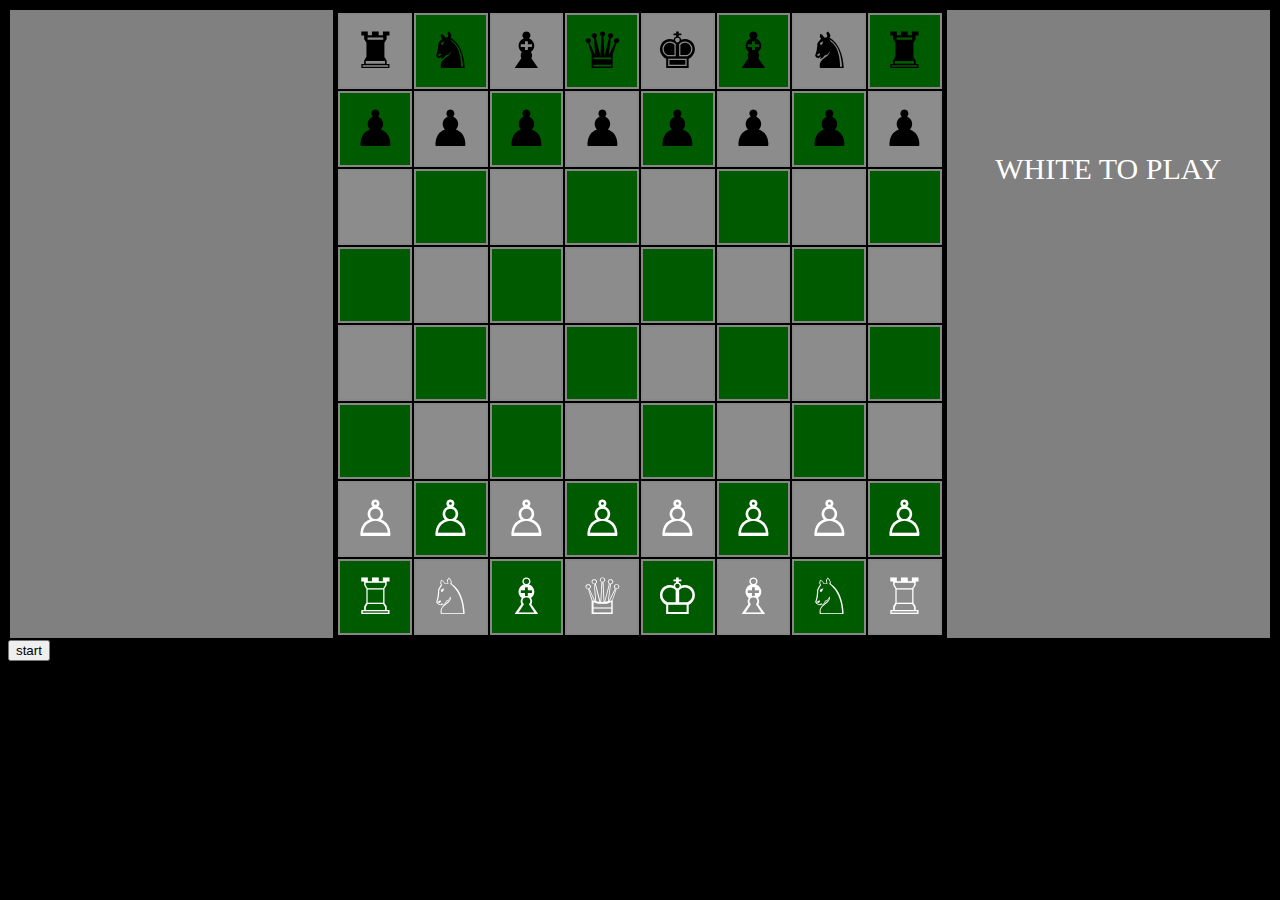
<file: index1.html>
<!DOCTYPE html>
<html>

<head>
    <link rel="stylesheet" href="chess-styles.css">
    <script src="piece.js"></script>
    <script src="chessboard.js"></script>
    <!-- <script src="game.js" ></script> -->
</head>

<body onload="resetboard()">
    <table>
        <tr>
            <td bgcolor="grey" height="100%" width="25.75%">
                <table>
                    <tr height="50%">
                        <td id="B2play" class="black-turn">BLACK TO PLAY</td>
                    </tr>
                    <tr>
                        <td></td>
                    </tr>
                </table>
            </td>
            <td>
                <table id="table"></table>
            </td>
            <td height="100%" bgcolor="grey" width="25.75%">
                <table>
                    <tr height="50%">
                        <td id="W2play" class="white-turn">WHITE TO PLAY</td>
                    </tr>
                    <tr>
                        <td></td>
                    </tr>
                </table>
            </td>
        </tr>
        
    </table>
    <button onclick="resetboard()">start</button>
    <script>
        var enpassentPiece = null;

        validCells = [];

        var turn = "white";
        var action = "pick"
        var killables = [];
        var currentSelection = -1;


        // var game = new Game();
        // var chessboard = game.chessboard;

        var chessboard = resetChessBoard();



        let history = [];

        function cellClicked(cellId) {
            var row = Math.floor(cellId / 8);
            var col = cellId % 8;
            var selectedPiece = chessboard[row][col];


            var currentSelectionRow = Math.floor(currentSelection / 8);
            var currentSelectionCol = currentSelection % 8;
            switch (turn) {
                case "white":
                    if (turn == "white" && action == "pick") {
                        if (selectedPiece.color == "White") {
                            currentSelection = cellId;
                            currentSelectionRow = Math.floor(currentSelection / 8);
                            currentSelectionCol = currentSelection % 8;
                            action = "place";
                            resetKillables();
                            resetValidCells();
                            validateCells(currentSelectionRow, currentSelectionCol)
                        }
                    }
                    else if (turn == "white" && action == "place") {
                        if (validateMove(currentSelectionRow, currentSelectionCol, row, col) == true) {

                            if (enpassentPiece != chessboard[currentSelectionRow][currentSelectionCol])
                                enpassentPiece = null;

                            chessboard[currentSelectionRow][currentSelectionCol].moves_done++;
                            chessboard[row][col] = chessboard[currentSelectionRow][currentSelectionCol];
                            chessboard[currentSelectionRow][currentSelectionCol] = nullPiece;
                            currentSelection = -1;
                            action = "pick";
                            turn = "black";
                            resetKillables();
                            resetValidCells();
                        }
                        else if (validateMove(currentSelectionRow, currentSelectionCol, row, col) == "queen_castle") {
                            enpassentPiece = null;
                            chessboard[currentSelectionRow][currentSelectionCol].moves_done++;
                            chessboard[row][col] = chessboard[currentSelectionRow][currentSelectionCol];
                            chessboard[currentSelectionRow][currentSelectionCol] = nullPiece;
                            chessboard[currentSelectionRow][currentSelectionCol - 1] = chessboard[currentSelectionRow][0];
                            chessboard[currentSelectionRow][0] = nullPiece;
                            currentSelection = -1;
                            action = "pick";
                            turn = "black";
                            resetKillables();
                            resetValidCells();
                        }
                        else if (validateMove(currentSelectionRow, currentSelectionCol, row, col) == "king_castle") {
                            enpassentPiece = null;
                            chessboard[currentSelectionRow][currentSelectionCol].moves_done++;
                            chessboard[row][col] = chessboard[currentSelectionRow][currentSelectionCol];
                            chessboard[currentSelectionRow][currentSelectionCol] = nullPiece;
                            chessboard[currentSelectionRow][currentSelectionCol + 1] = chessboard[currentSelectionRow][7];
                            chessboard[currentSelectionRow][7] = nullPiece;
                            currentSelection = -1;
                            action = "pick";
                            turn = "black";
                            resetKillables();
                            resetValidCells();
                        }
                        else if (validateMove(currentSelectionRow, currentSelectionCol, row, col) == "-1") {
                            enpassentPiece = null;
                            chessboard[currentSelectionRow][currentSelectionCol].moves_done++;
                            chessboard[row][col] = chessboard[currentSelectionRow][currentSelectionCol];
                            chessboard[currentSelectionRow][currentSelectionCol] = nullPiece;
                            chessboard[currentSelectionRow][currentSelectionCol - 1] = nullPiece;
                            currentSelection = -1;
                            action = "pick";
                            turn = "black";
                            resetKillables();
                            resetValidCells();
                        }
                        else if (validateMove(currentSelectionRow, currentSelectionCol, row, col) == "one") {
                            enpassentPiece = null;
                            chessboard[currentSelectionRow][currentSelectionCol].moves_done++;
                            chessboard[row][col] = chessboard[currentSelectionRow][currentSelectionCol];
                            chessboard[currentSelectionRow][currentSelectionCol] = nullPiece;
                            chessboard[currentSelectionRow][currentSelectionCol + 1] = nullPiece;
                            currentSelection = -1;
                            action = "pick";
                            turn = "black";
                            resetKillables();
                            resetValidCells();
                        }


                        if (selectedPiece.color == "White") {
                            currentSelection = cellId;
                            currentSelectionRow = Math.floor(currentSelection / 8);
                            currentSelectionCol = currentSelection % 8;
                            action = "place";
                            resetKillables();
                            resetValidCells();
                            validateCells(currentSelectionRow, currentSelectionCol);
                        }
                    }
                    break;
                case "black":
                    switch (action) {
                        case "pick":

                            if (selectedPiece.color == "Black") {
                                currentSelection = cellId;
                                currentSelectionRow = Math.floor(currentSelection / 8);
                                currentSelectionCol = currentSelection % 8;
                                action = "place";
                                resetKillables();
                                resetValidCells();
                                validateCells(currentSelectionRow, currentSelectionCol);
                            }
                            break;
                        case "place":
                            if (selectedPiece == nullPiece || selectedPiece.color == "White") {
                                switch (validateMove(currentSelectionRow, currentSelectionCol, row, col)) {
                                    case true:


                                        if (enpassentPiece != chessboard[currentSelectionRow][currentSelectionCol])
                                            enpassentPiece = null;

                                        chessboard[currentSelectionRow][currentSelectionCol].moves_done++;
                                        chessboard[row][col] = chessboard[currentSelectionRow][currentSelectionCol];
                                        chessboard[currentSelectionRow][currentSelectionCol] = nullPiece;
                                        currentSelection = -1;
                                        action = "pick";
                                        turn = "white";
                                        resetKillables();
                                        resetValidCells();
                                        break
                                    case "queen_castle":

                                        enpassentPiece = null;
                                        chessboard[currentSelectionRow][currentSelectionCol].moves_done++;
                                        chessboard[row][col] = chessboard[currentSelectionRow][currentSelectionCol];
                                        chessboard[currentSelectionRow][currentSelectionCol] = nullPiece;
                                        chessboard[currentSelectionRow][currentSelectionCol - 1] = chessboard[currentSelectionRow][0];
                                        chessboard[currentSelectionRow][0] = nullPiece;
                                        currentSelection = -1;
                                        action = "pick";
                                        turn = "white";
                                        resetKillables();
                                        resetValidCells();
                                        break;
                                    case "king_castle":
                                        enpassentPiece = null;
                                        chessboard[currentSelectionRow][currentSelectionCol].moves_done++;
                                        chessboard[row][col] = chessboard[currentSelectionRow][currentSelectionCol];
                                        chessboard[currentSelectionRow][currentSelectionCol] = nullPiece;
                                        chessboard[currentSelectionRow][currentSelectionCol + 1] = chessboard[currentSelectionRow][7];
                                        chessboard[currentSelectionRow][7] = nullPiece;
                                        currentSelection = -1;
                                        action = "pick";
                                        turn = "white";
                                        resetKillables();
                                        resetValidCells();
                                        break;
                                    case "-1":
                                        enpassentPiece = null;
                                        chessboard[currentSelectionRow][currentSelectionCol].moves_done++;
                                        chessboard[row][col] = chessboard[currentSelectionRow][currentSelectionCol];
                                        chessboard[currentSelectionRow][currentSelectionCol] = nullPiece;
                                        chessboard[currentSelectionRow][currentSelectionCol - 1] = nullPiece;
                                        currentSelection = -1;
                                        action = "pick";
                                        turn = "white";
                                        resetKillables();
                                        resetValidCells();
                                        break;
                                    case "one":
                                        enpassentPiece = null;;
                                        chessboard[currentSelectionRow][currentSelectionCol].moves_done++;
                                        chessboard[row][col] = chessboard[currentSelectionRow][currentSelectionCol];
                                        chessboard[currentSelectionRow][currentSelectionCol] = nullPiece;
                                        chessboard[currentSelectionRow][currentSelectionCol + 1] = nullPiece;
                                        currentSelection = -1;
                                        action = "pick";
                                        turn = "white";
                                        resetKillables();
                                        resetValidCells();
                                        break

                                }
                            }
                            if (selectedPiece.color == "Black") {
                                currentSelection = cellId;
                                action = "place";
                                currentSelectionRow = Math.floor(currentSelection / 8);
                                currentSelectionCol = currentSelection % 8;
                                resetKillables();
                                resetValidCells();
                                validateCells(currentSelectionRow, currentSelectionCol);
                            }
                            break;
                    }
                    break;
            }


            drawboard(turn)
        }


        function drawboard(turn) {
            var blacklose = 0, whitelose = 0;
            document.getElementById("B2play").innerHTML = "";
            document.getElementById("W2play").innerHTML = "";
            if (turn == "white") {
                document.getElementById("W2play").innerHTML = "WHITE TO PLAY";
            }
            else {
                document.getElementById("B2play").innerHTML = "BLACK TO PLAY";
            }
            var table = document.getElementById("table");
            table.innerHTML = "";

            var currentcell = 0;
            for (var x = 0; x < 8; x++) {
                var row = table.insertRow(x);
                for (var y = 0; y < 8; y++) {
                    var cell = row.insertCell(y);
                    cell.setAttribute("id", currentcell);
                    cell.setAttribute('onclick', 'cellClicked(' + currentcell + ');');
                    cell.innerHTML = chessboard[x][y].displayText();

                    if (chessboard[x][y].color == "Black") {
                        cell.classList.add("black-piece");
                    }
                    else if (chessboard[x][y].color == "White") {
                        cell.classList.add("white-piece");
                    }

                    if ((x + y) % 2 == 0) {
                        cell.classList.add("white-square");
                    }
                    else {
                        cell.classList.add("black-square");
                    }
                    currentcell++;
                    validCells.forEach(element => {
                        if (element.x == x && element.y == y) {
                            cell.classList.add("valid");
                        }

                    });
                    killables.forEach(element => {
                        if (element.x == x && element.y == y) {
                            cell.classList.add("can-kill");
                        }

                    });
                    if (chessboard[x][y].type == "King") {
                        if (checkForCheck(x, y, chessboard)) {
                            cell.classList.add("inCheck")
                        }
                    }


                }
            }

            if (currentSelection != -1) {
                document.getElementById(currentSelection).classList.add("selected-cell");

            }
        }
        function resetboard() {

            // resetGame();

            chessboard = resetChessBoard();

            let history = [];
            var action = "pick"
            var currentSelection = -1;

            drawboard("white")
        }

        function validateMove(cellrow, cellcol, destinationrow, destinationcol) {
            //var newboard=chessboard;
            //newboard[destinationrow][destinationcol]=newboard[cellrow][cellcol]
            //newboard[cellrow][cellcol]=nullPiece
            var cell = chessboard[cellrow][cellcol];
            // cell.enpassent = 0
            // enpassentPiece=null
            var destination = chessboard[destinationrow][destinationcol];
            var rowdiff = Math.abs(cellrow - destinationrow);
            var coldiff = Math.abs(cellcol - destinationcol);

            if (cell.color == destination.color)
                return false;


            // if (cell.color != destination.color) {
            if (cell.type == "Pawn") {
                if (destination == nullPiece) {
                    if (cell.color == "White" && chessboard[cellrow - 1][cellcol] == nullPiece) {
                        if ((coldiff == 0 && (cellrow - 2 == destinationrow && cellrow == 6))) {
                            console.log("Setting enpassentPiece to ", cell);
                            enpassentPiece = cell;
                            return true;
                        }
                        else if (cellrow - 1 == destinationrow && coldiff == 0) {
                            return true;
                        }
                        else if (cellrow - 1 == destinationrow && coldiff == 1) {
                            if (cellcol > destinationcol) {
                                if (chessboard[cellrow][cellcol - 1] == enpassentPiece) {
                                    killables.push({ x: destinationrow, y: destinationcol });
                                    return ("-1");
                                }
                            }
                            else if (cellcol < destinationcol) {
                                if (chessboard[cellrow][cellcol + 1] == enpassentPiece) {
                                    killables.push({ x: destinationrow, y: destinationcol });
                                    console.log(chessboard[cellrow][cellcol]);
                                    return ("one");
                                }
                            }
                        }
                    }
                    else if (cell.color == "Black" && chessboard[cellrow + 1][cellcol] == nullPiece) {
                        if (coldiff == 0 && (cellrow + 2 == destinationrow && cellrow == 1)) {
                            console.log("Setting enpassentPiece to ", cell);
                            enpassentPiece = cell;
                            return true;
                        }
                        else if (coldiff == 0 && cellrow + 1 == destinationrow) {
                            return true;
                        }
                        else if (cellrow + 1 == destinationrow && coldiff == 1) {
                            if (cellcol > destinationcol) {
                                if (chessboard[cellrow][cellcol - 1] == enpassentPiece) {
                                    killables.push({ x: destinationrow, y: destinationcol });
                                    return ("-1");
                                }
                            }
                            else if (cellcol < destinationcol) {
                                if (chessboard[cellrow][cellcol + 1] == enpassentPiece) {
                                    killables.push({ x: destinationrow, y: destinationcol });
                                    return ("one");
                                }
                            }
                        }
                    }
                }
                else if (destination != nullPiece) {
                    if (cell.color == "White") {
                        if (cellrow - destinationrow == 1 && coldiff == 1 && destination.color == "Black") {
                            killables.push({ x: destinationrow, y: destinationcol });
                            return true;
                        }
                    }
                    if (cell.color == "Black") {
                        if (cellrow - destinationrow == -1 && coldiff == 1 && destination.color == "White") {
                            killables.push({ x: destinationrow, y: destinationcol });
                            return true;
                        }
                    }
                }
            }
            else {

                var moveResult = checkMove(chessboard, cellrow, cellcol, destinationrow, destinationcol);

                if (!moveResult.isValid)
                    return false;
                if (moveResult.willKill)
                    killables.push({ x: destinationrow, y: destinationcol });

                if (moveResult.type == "simple")
                    return true;
                else
                    return moveResult.type;


            }
            // else {

            //     var moveResult = checkMove(chessboard, cellrow, cellcol, destinationrow, destinationcol);

            //     if (!moveResult.isValid)
            //         return false;
            //     if (moveResult.willKill)
            //         killables.push({ x: destinationrow, y: destinationcol });
            //     return true;

            // }

        }



        function validateCells(cellrow, cellcol) {
            var x, y;
            for (x = 0; x < 8; x++) {
                for (y = 0; y < 8; y++) {
                    if (validateMove(cellrow, cellcol, x, y)) {
                        // var cell = chessboard[x][y];
                        validCells.push({ x: x, y: y });
                    }
                }
            }

        }

        function resetValidCells() {
            validCells = [];
            // resetValidCells();
        }


        function resetKillables() {
            killables = [];
            // resetKillables();
        }
        function checkForCheck(kingrow, kingcol, board) {
            var check = 0
            for (var x = 0; x < 8; x++) {
                for (var y = 0; y < 8; y++) {
                    if (chessboard[x][y].color != chessboard[kingrow][kingcol].color) {
                        if (validateMove(x, y, kingrow, kingcol)) {
                            check++
                        }
                    }
                }
            }
            if (check != 0) {
                return true;
            }
            else {
                return false;
            }
        }





    </script>
</body>
</file>
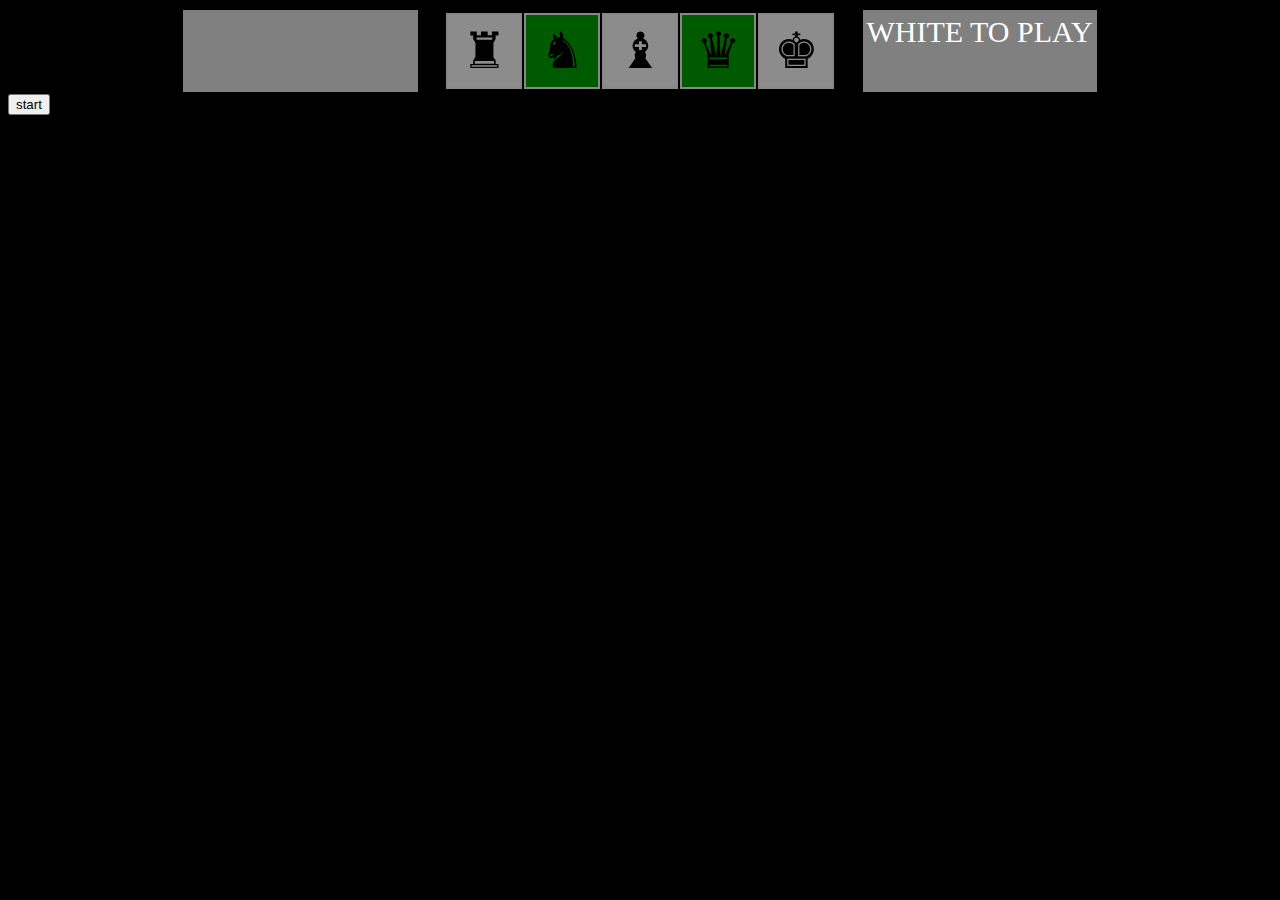
<file: Chess/Chess.html>
<!DOCTYPE html>
<html>

<head>
    <link rel="stylesheet" href="chess-styles.css">
    <script src="piece.js"></script>
    <script src="chessboard.js"></script>
    <!-- <script src="game.js" ></script> -->
</head>

<body onload="resetboard()">
    <table>
        <tr>
            <td bgcolor="grey" height="100%" width="25.75%">
                <table>
                    <tr height="50%">
                        <td id="B2play" class="black-turn">BLACK TO PLAY</td>
                    </tr>
                    <tr>
                        <td></td>
                    </tr>
                </table>
            </td>
            <td>
                <table id="table"></table>
            </td>
            <td height="100%" bgcolor="grey" width="25.75%">
                <table>
                    <tr height="50%">
                        <td id="W2play" class="white-turn">WHITE TO PLAY</td>
                    </tr>
                    <tr>
                        <td></td>
                    </tr>
                </table>
            </td>
        </tr>
    </table>
    <button onclick="resetboard()">start</button>
    <script>
        var enpassentPiece = null;

        validCells = [];

        var turn = "white";
        var action = "pick"
        var killables = [];
        var currentSelection = -1;


        // var game = new Game();
        // var chessboard = game.chessboard;

        var chessboard = resetChessBoard();



        let history = [];

        function cellClicked(cellId) {
            var row = Math.floor(cellId / 8);
            var col = cellId % 8;
            var selectedPiece = chessboard[row][col];


            var currentSelectionRow = Math.floor(currentSelection / 8);
            var currentSelectionCol = currentSelection % 8;

            if (turn == "white" && action == "pick") {
                if (selectedPiece.color == "White") {
                    currentSelection = cellId;
                    currentSelectionRow = Math.floor(currentSelection / 8);
                    currentSelectionCol = currentSelection % 8;
                    action = "place";
                    resetKillables();
                    resetValidCells();
                    validateCells(currentSelectionRow, currentSelectionCol)
                }
            }
            else if (turn == "white" && action == "place") {
                if (validateMove(currentSelectionRow, currentSelectionCol, row, col) == true) {

                    if (enpassentPiece != chessboard[currentSelectionRow][currentSelectionCol])
                        enpassentPiece = null;

                    chessboard[currentSelectionRow][currentSelectionCol].moves_done++;
                    chessboard[row][col] = chessboard[currentSelectionRow][currentSelectionCol];
                    chessboard[currentSelectionRow][currentSelectionCol] = nullPiece;
                    currentSelection = -1;
                    action = "pick";
                    turn = "black";
                    resetKillables();
                    resetValidCells();
                }
                else if (validateMove(currentSelectionRow, currentSelectionCol, row, col) == "queen_castle") {
                    enpassentPiece = null;
                    chessboard[currentSelectionRow][currentSelectionCol].moves_done++;
                    chessboard[row][col] = chessboard[currentSelectionRow][currentSelectionCol];
                    chessboard[currentSelectionRow][currentSelectionCol] = nullPiece;
                    chessboard[currentSelectionRow][currentSelectionCol - 1] = chessboard[currentSelectionRow][0];
                    chessboard[currentSelectionRow][0] = nullPiece;
                    currentSelection = -1;
                    action = "pick";
                    turn = "black";
                    resetKillables();
                    resetValidCells();
                }
                else if (validateMove(currentSelectionRow, currentSelectionCol, row, col) == "king_castle") {
                    enpassentPiece = null;
                    chessboard[currentSelectionRow][currentSelectionCol].moves_done++;
                    chessboard[row][col] = chessboard[currentSelectionRow][currentSelectionCol];
                    chessboard[currentSelectionRow][currentSelectionCol] = nullPiece;
                    chessboard[currentSelectionRow][currentSelectionCol + 1] = chessboard[currentSelectionRow][7];
                    chessboard[currentSelectionRow][7] = nullPiece;
                    currentSelection = -1;
                    action = "pick";
                    turn = "black";
                    resetKillables();
                    resetValidCells();
                }
                else if (validateMove(currentSelectionRow, currentSelectionCol, row, col) == "-1") {
                    enpassentPiece = null;
                    chessboard[currentSelectionRow][currentSelectionCol].moves_done++;
                    chessboard[row][col] = chessboard[currentSelectionRow][currentSelectionCol];
                    chessboard[currentSelectionRow][currentSelectionCol] = nullPiece;
                    chessboard[currentSelectionRow][currentSelectionCol - 1] = nullPiece;
                    currentSelection = -1;
                    action = "pick";
                    turn = "black";
                    resetKillables();
                    resetValidCells();
                }
                else if (validateMove(currentSelectionRow, currentSelectionCol, row, col) == "one") {
                    enpassentPiece = null;
                    chessboard[currentSelectionRow][currentSelectionCol].moves_done++;
                    chessboard[row][col] = chessboard[currentSelectionRow][currentSelectionCol];
                    chessboard[currentSelectionRow][currentSelectionCol] = nullPiece;
                    chessboard[currentSelectionRow][currentSelectionCol + 1] = nullPiece;
                    currentSelection = -1;
                    action = "pick";
                    turn = "black";
                    resetKillables();
                    resetValidCells();
                }


                if (selectedPiece.color == "White") {
                    currentSelection = cellId;
                    currentSelectionRow = Math.floor(currentSelection / 8);
                    currentSelectionCol = currentSelection % 8;
                    action = "place";
                    resetKillables();
                    resetValidCells();
                    validateCells(currentSelectionRow, currentSelectionCol);
                }
            }
            else if (turn == "black" && action == "pick") {
                if (selectedPiece.color == "Black") {
                    currentSelection = cellId;
                    currentSelectionRow = Math.floor(currentSelection / 8);
                    currentSelectionCol = currentSelection % 8;
                    action = "place";
                    resetKillables();
                    resetValidCells();
                    validateCells(currentSelectionRow, currentSelectionCol);
                }
            }
            else if (turn == "black" && action == "place") {

                if (selectedPiece == nullPiece || selectedPiece.color == "White") {
                    if (validateMove(currentSelectionRow, currentSelectionCol, row, col) == true) {

                        if (enpassentPiece != chessboard[currentSelectionRow][currentSelectionCol])
                            enpassentPiece = null;

                        chessboard[currentSelectionRow][currentSelectionCol].moves_done++;
                        chessboard[row][col] = chessboard[currentSelectionRow][currentSelectionCol];
                        chessboard[currentSelectionRow][currentSelectionCol] = nullPiece;
                        currentSelection = -1;
                        action = "pick";
                        turn = "white";
                        resetKillables();
                        resetValidCells();
                    }
                    else if (validateMove(currentSelectionRow, currentSelectionCol, row, col) == "queen_castle") {
                        enpassentPiece = null;
                        chessboard[currentSelectionRow][currentSelectionCol].moves_done++;
                        chessboard[row][col] = chessboard[currentSelectionRow][currentSelectionCol];
                        chessboard[currentSelectionRow][currentSelectionCol] = nullPiece;
                        chessboard[currentSelectionRow][currentSelectionCol - 1] = chessboard[currentSelectionRow][0];
                        chessboard[currentSelectionRow][0] = nullPiece;
                        currentSelection = -1;
                        action = "pick";
                        turn = "white";
                        resetKillables();
                        resetValidCells();
                    }
                    else if (validateMove(currentSelectionRow, currentSelectionCol, row, col) == "king_castle") {
                        enpassentPiece = null;
                        chessboard[currentSelectionRow][currentSelectionCol].moves_done++;
                        chessboard[row][col] = chessboard[currentSelectionRow][currentSelectionCol];
                        chessboard[currentSelectionRow][currentSelectionCol] = nullPiece;
                        chessboard[currentSelectionRow][currentSelectionCol + 1] = chessboard[currentSelectionRow][7];
                        chessboard[currentSelectionRow][7] = nullPiece;
                        currentSelection = -1;
                        action = "pick";
                        turn = "white";
                        resetKillables();
                        resetValidCells();
                    }
                    else if (validateMove(currentSelectionRow, currentSelectionCol, row, col) == "-1") {
                        enpassentPiece = null;
                        chessboard[currentSelectionRow][currentSelectionCol].moves_done++;
                        chessboard[row][col] = chessboard[currentSelectionRow][currentSelectionCol];
                        chessboard[currentSelectionRow][currentSelectionCol] = nullPiece;
                        chessboard[currentSelectionRow][currentSelectionCol - 1] = nullPiece;
                        currentSelection = -1;
                        action = "pick";
                        turn = "white";
                        resetKillables();
                        resetValidCells();
                    }
                    else if (validateMove(currentSelectionRow, currentSelectionCol, row, col) == "one") {
                        enpassentPiece = null;;
                        chessboard[currentSelectionRow][currentSelectionCol].moves_done++;
                        chessboard[row][col] = chessboard[currentSelectionRow][currentSelectionCol];
                        chessboard[currentSelectionRow][currentSelectionCol] = nullPiece;
                        chessboard[currentSelectionRow][currentSelectionCol + 1] = nullPiece;
                        currentSelection = -1;
                        action = "pick";
                        turn = "white";
                        resetKillables();
                        resetValidCells();
                    }
                }
                else if (selectedPiece.color == "Black") {
                    currentSelection = cellId;
                    action = "place";
                    currentSelectionRow = Math.floor(currentSelection / 8);
                    currentSelectionCol = currentSelection % 8;
                    resetKillables();
                    resetValidCells();
                    validateCells(currentSelectionRow, currentSelectionCol);
                }
            }


            drawboard(turn)
        }


        function drawboard(turn) {
            var blacklose = 0, whitelose = 0;
            document.getElementById("B2play").innerHTML = "";
            document.getElementById("W2play").innerHTML = "";
            if (turn == "white") {
                document.getElementById("W2play").innerHTML = "WHITE TO PLAY";
            }
            else {
                document.getElementById("B2play").innerHTML = "BLACK TO PLAY";
            }
            var table = document.getElementById("table");
            table.innerHTML = "";

            var currentcell = 0;
            for (var x = 0; x < 8; x++) {
                var row = table.insertRow(x);
                for (var y = 0; y < 8; y++) {
                    var cell = row.insertCell(y);
                    cell.setAttribute("id", currentcell);
                    cell.setAttribute('onclick', 'cellClicked(' + currentcell + ');');
                    cell.innerHTML = chessboard[x][y].displayText();

                    if (chessboard[x][y].color == "Black") {
                        cell.classList.add("black-piece");
                    }
                    else if (chessboard[x][y].color == "White") {
                        cell.classList.add("white-piece");
                    }

                    if ((x + y) % 2 == 0) {
                        cell.classList.add("white-square");
                    }
                    else {
                        cell.classList.add("black-square");
                    }
                    currentcell++;
                    validCells.forEach(element => {
                        if (element.x == x && element.y == y) {
                            cell.classList.add("valid");
                        }

                    });
                    killables.forEach(element => {
                        if (element.x == x && element.y == y) {
                            cell.classList.add("can-kill");
                        }

                    });
                    if(chessboard[x][y].type=="King"){
                        if(checkForCheck(x,y,chessboard)){
                            cell.classList.add("inCheck")
                        }
                    }


                }
            }

            if (currentSelection != -1) {
                document.getElementById(currentSelection).classList.add("selected-cell");

            }
        }
        function resetboard() {

            // resetGame();

            chessboard = resetChessBoard();

            let history = [];
            var action = "pick"
            var currentSelection = -1;

            drawboard("white")
        }

        function validateMove(cellrow, cellcol, destinationrow, destinationcol) {
            //var newboard=chessboard;
            //newboard[destinationrow][destinationcol]=newboard[cellrow][cellcol]
            //newboard[cellrow][cellcol]=nullPiece
            //var cell = chessboard[cellrow][cellcol];
            // cell.enpassent = 0
            // enpassentPiece=null
            var destination = chessboard[destinationrow][destinationcol];
            var rowdiff = Math.abs(cellrow - destinationrow);
            var coldiff = Math.abs(cellcol - destinationcol);

            if (cell.color == destination.color)
                return false;


            // if (cell.color != destination.color) {
            if (cell.type == "Pawn") {
                if (destination == nullPiece) {
                    if (cell.color == "White" && chessboard[cellrow - 1][cellcol] == nullPiece) {
                        if ((coldiff == 0 && (cellrow - 2 == destinationrow && cellrow == 6))) {
                            console.log("Setting enpassentPiece to ", cell);
                            enpassentPiece = cell;
                            return true;
                        }
                        else if (cellrow - 1 == destinationrow && coldiff == 0) {
                            return true;
                        }
                        else if (cellrow - 1 == destinationrow && coldiff == 1) {
                            if (cellcol > destinationcol) {
                                if (chessboard[cellrow][cellcol - 1] == enpassentPiece) {
                                    killables.push({ x: destinationrow, y: destinationcol });
                                    return ("-1");
                                }
                            }
                            else if (cellcol < destinationcol) {
                                if (chessboard[cellrow][cellcol + 1] == enpassentPiece) {
                                    killables.push({ x: destinationrow, y: destinationcol });
                                    console.log(chessboard[cellrow][cellcol]);
                                    return ("one");
                                }
                            }
                        }
                    }
                    else if (cell.color == "Black" && chessboard[cellrow + 1][cellcol] == nullPiece) {
                        if (coldiff == 0 && (cellrow + 2 == destinationrow && cellrow == 1)) {
                            console.log("Setting enpassentPiece to ", cell);
                            enpassentPiece = cell;
                            return true;
                        }
                        else if (coldiff == 0 && cellrow + 1 == destinationrow) {
                            return true;
                        }
                        else if (cellrow + 1 == destinationrow && coldiff == 1) {
                            if (cellcol > destinationcol) {
                                if (chessboard[cellrow][cellcol - 1] == enpassentPiece) {
                                    killables.push({ x: destinationrow, y: destinationcol });
                                    return ("-1");
                                }
                            }
                            else if (cellcol < destinationcol) {
                                if (chessboard[cellrow][cellcol + 1] == enpassentPiece) {
                                    killables.push({ x: destinationrow, y: destinationcol });
                                    return ("one");
                                }
                            }
                        }
                    }
                }
                else if (destination != nullPiece) {
                    if (cell.color == "White") {
                        if (cellrow - destinationrow == 1 && coldiff == 1 && destination.color == "Black") {
                            killables.push({ x: destinationrow, y: destinationcol });
                            return true;
                        }
                    }
                    if (cell.color == "Black") {
                        if (cellrow - destinationrow == -1 && coldiff == 1 && destination.color == "White") {
                            killables.push({ x: destinationrow, y: destinationcol });
                            return true;
                        }
                    }
                }
            }
            else {

                var moveResult = checkMove(chessboard, cellrow, cellcol, destinationrow, destinationcol);

                if (!moveResult.isValid)
                    return false;
                if (moveResult.willKill)
                    killables.push({ x: destinationrow, y: destinationcol });

                if (moveResult.type == "simple")
                    return true;
                else
                    return moveResult.type;


            }
            // else {

            //     var moveResult = checkMove(chessboard, cellrow, cellcol, destinationrow, destinationcol);

            //     if (!moveResult.isValid)
            //         return false;
            //     if (moveResult.willKill)
            //         killables.push({ x: destinationrow, y: destinationcol });
            //     return true;

            // }

        }



        function validateCells(cellrow, cellcol) {
            var x, y;
            for (x = 0; x < 8; x++) {
                for (y = 0; y < 8; y++) {
                    if (validateMove(cellrow, cellcol, x, y)) {
                        // var cell = chessboard[x][y];
                        validCells.push({ x: x, y: y });
                    }
                }
            }

        }

        function resetValidCells() {
            validCells = [];
            // resetValidCells();
        }


        function resetKillables() {
            killables = [];
            // resetKillables();
        }
        function checkForCheck(kingrow,kingcol,board){
            var check=0
            for(var x=0;x<8;x++){
                for(var y=0;y<8;y++){
                    if(chessboard[x][y].color!=chessboard[kingrow][kingcol].color){
                        if(validateMove(x,y,kingrow,kingcol)){
                            check++
                        }
                    }
                }
            }
            if(check!=0){
                return true;
            }
            else{
                return false;
            }
        }





    </script>
</body>
</file>
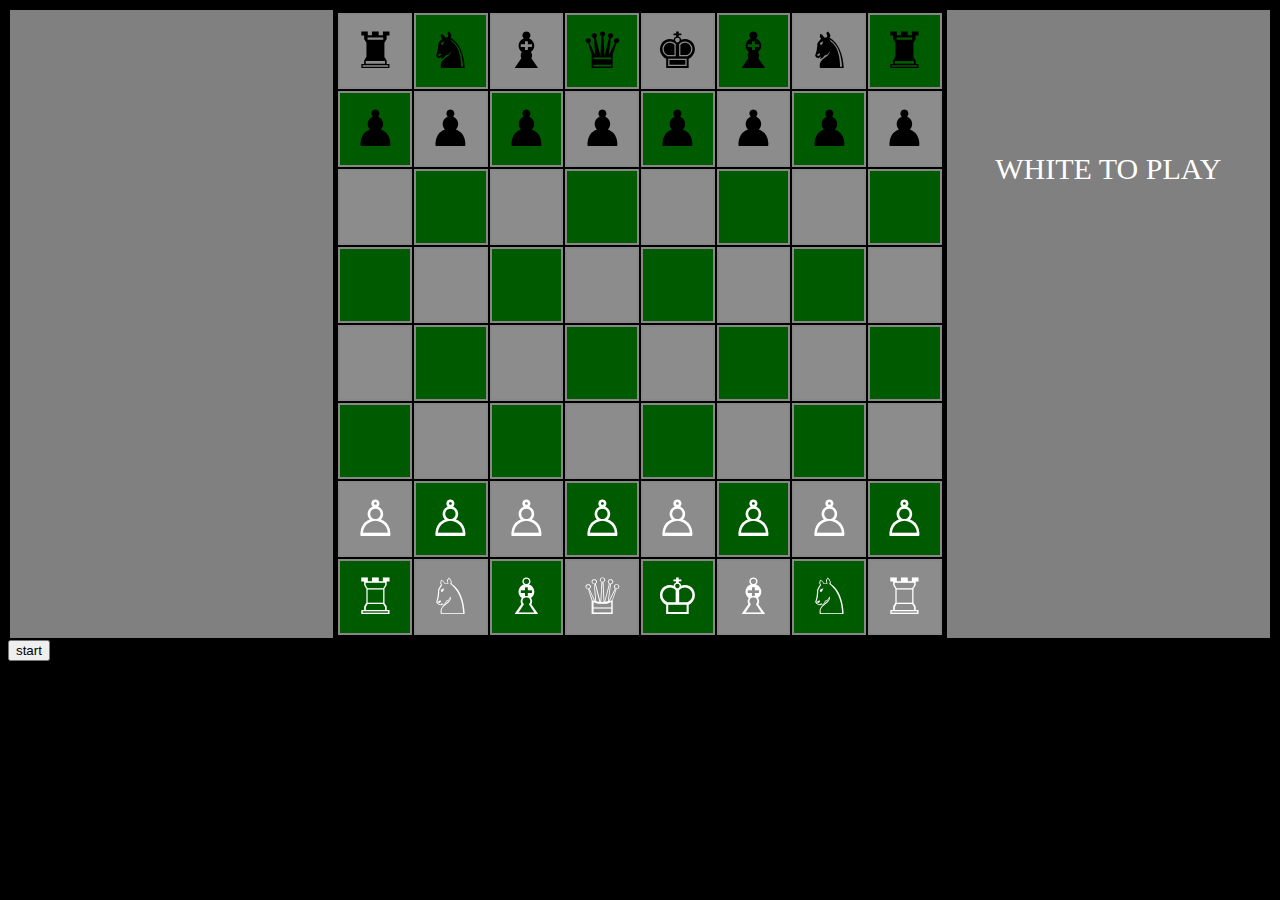
<file: Chess/Chess/Chess.html>
<!DOCTYPE html>
<html>

<head>
    <link rel="stylesheet" href="chess-styles.css">
    <script src="piece.js"></script>
    <script src="chessboard.js"></script>
    <!-- <script src="game.js" ></script> -->
</head>

<body onload="resetboard()">
    <table>
        <tr>
            <td bgcolor="grey" height="100%" width="25.75%">
                <table>
                    <tr height="50%">
                        <td id="B2play" class="black-turn">BLACK TO PLAY</td>
                    </tr>
                    <tr>
                        <td></td>
                    </tr>
                </table>
            </td>
            <td>
                <table id="table"></table>
            </td>
            <td height="100%" bgcolor="grey" width="25.75%">
                <table>
                    <tr height="50%">
                        <td id="W2play" class="white-turn">WHITE TO PLAY</td>
                    </tr>
                    <tr>
                        <td></td>
                    </tr>
                </table>
            </td>
        </tr>
    </table>
    <button onclick="resetboard()">start</button>
    <script>
        var enpassentPiece = null;

        validCells = [];

        var turn = "white";
        var action = "pick"
        var killables = [];
        var currentSelection = -1;


        // var game = new Game();
        // var chessboard = game.chessboard;

        var chessboard = resetChessBoard();



        let history = [];

        function cellClicked(cellId) {
            var row = Math.floor(cellId / 8);
            var col = cellId % 8;
            var selectedPiece = chessboard[row][col];


            var currentSelectionRow = Math.floor(currentSelection / 8);
            var currentSelectionCol = currentSelection % 8;
            switch (turn) {
                case "white":
                    if (turn == "white" && action == "pick") {
                        if (selectedPiece.color == "White") {
                            currentSelection = cellId;
                            currentSelectionRow = Math.floor(currentSelection / 8);
                            currentSelectionCol = currentSelection % 8;
                            action = "place";
                            resetKillables();
                            resetValidCells();
                            validateCells(currentSelectionRow, currentSelectionCol)
                        }
                    }
                    else if (turn == "white" && action == "place") {
                        if (validateMove(currentSelectionRow, currentSelectionCol, row, col) == true) {

                            if (enpassentPiece != chessboard[currentSelectionRow][currentSelectionCol])
                                enpassentPiece = null;

                            chessboard[currentSelectionRow][currentSelectionCol].moves_done++;
                            chessboard[row][col] = chessboard[currentSelectionRow][currentSelectionCol];
                            chessboard[currentSelectionRow][currentSelectionCol] = nullPiece;
                            currentSelection = -1;
                            action = "pick";
                            turn = "black";
                            resetKillables();
                            resetValidCells();
                        }
                        else if (validateMove(currentSelectionRow, currentSelectionCol, row, col) == "queen_castle") {
                            enpassentPiece = null;
                            chessboard[currentSelectionRow][currentSelectionCol].moves_done++;
                            chessboard[row][col] = chessboard[currentSelectionRow][currentSelectionCol];
                            chessboard[currentSelectionRow][currentSelectionCol] = nullPiece;
                            chessboard[currentSelectionRow][currentSelectionCol - 1] = chessboard[currentSelectionRow][0];
                            chessboard[currentSelectionRow][0] = nullPiece;
                            currentSelection = -1;
                            action = "pick";
                            turn = "black";
                            resetKillables();
                            resetValidCells();
                        }
                        else if (validateMove(currentSelectionRow, currentSelectionCol, row, col) == "king_castle") {
                            enpassentPiece = null;
                            chessboard[currentSelectionRow][currentSelectionCol].moves_done++;
                            chessboard[row][col] = chessboard[currentSelectionRow][currentSelectionCol];
                            chessboard[currentSelectionRow][currentSelectionCol] = nullPiece;
                            chessboard[currentSelectionRow][currentSelectionCol + 1] = chessboard[currentSelectionRow][7];
                            chessboard[currentSelectionRow][7] = nullPiece;
                            currentSelection = -1;
                            action = "pick";
                            turn = "black";
                            resetKillables();
                            resetValidCells();
                        }
                        else if (validateMove(currentSelectionRow, currentSelectionCol, row, col) == "-1") {
                            enpassentPiece = null;
                            chessboard[currentSelectionRow][currentSelectionCol].moves_done++;
                            chessboard[row][col] = chessboard[currentSelectionRow][currentSelectionCol];
                            chessboard[currentSelectionRow][currentSelectionCol] = nullPiece;
                            chessboard[currentSelectionRow][currentSelectionCol - 1] = nullPiece;
                            currentSelection = -1;
                            action = "pick";
                            turn = "black";
                            resetKillables();
                            resetValidCells();
                        }
                        else if (validateMove(currentSelectionRow, currentSelectionCol, row, col) == "one") {
                            enpassentPiece = null;
                            chessboard[currentSelectionRow][currentSelectionCol].moves_done++;
                            chessboard[row][col] = chessboard[currentSelectionRow][currentSelectionCol];
                            chessboard[currentSelectionRow][currentSelectionCol] = nullPiece;
                            chessboard[currentSelectionRow][currentSelectionCol + 1] = nullPiece;
                            currentSelection = -1;
                            action = "pick";
                            turn = "black";
                            resetKillables();
                            resetValidCells();
                        }


                        if (selectedPiece.color == "White") {
                            currentSelection = cellId;
                            currentSelectionRow = Math.floor(currentSelection / 8);
                            currentSelectionCol = currentSelection % 8;
                            action = "place";
                            resetKillables();
                            resetValidCells();
                            validateCells(currentSelectionRow, currentSelectionCol);
                        }
                    }
                case "black":
                    switch (action) {
                        case "pick":

                            if (selectedPiece.color == "Black") {
                                currentSelection = cellId;
                                currentSelectionRow = Math.floor(currentSelection / 8);
                                currentSelectionCol = currentSelection % 8;
                                action = "place";
                                resetKillables();
                                resetValidCells();
                                validateCells(currentSelectionRow, currentSelectionCol);
                            }
                        case "place":
                            if (selectedPiece == nullPiece || selectedPiece.color == "White") {
                                switch (validateMove(currentSelectionRow, currentSelectionCol, row, col)) {
                                    case true:


                                        if (enpassentPiece != chessboard[currentSelectionRow][currentSelectionCol])
                                            enpassentPiece = null;

                                        chessboard[currentSelectionRow][currentSelectionCol].moves_done++;
                                        chessboard[row][col] = chessboard[currentSelectionRow][currentSelectionCol];
                                        chessboard[currentSelectionRow][currentSelectionCol] = nullPiece;
                                        currentSelection = -1;
                                        action = "pick";
                                        turn = "white";
                                        resetKillables();
                                        resetValidCells();
                                    case "queen_castle":

                                        enpassentPiece = null;
                                        chessboard[currentSelectionRow][currentSelectionCol].moves_done++;
                                        chessboard[row][col] = chessboard[currentSelectionRow][currentSelectionCol];
                                        chessboard[currentSelectionRow][currentSelectionCol] = nullPiece;
                                        chessboard[currentSelectionRow][currentSelectionCol - 1] = chessboard[currentSelectionRow][0];
                                        chessboard[currentSelectionRow][0] = nullPiece;
                                        currentSelection = -1;
                                        action = "pick";
                                        turn = "white";
                                        resetKillables();
                                        resetValidCells();
                                    case "king_castle":
                                        enpassentPiece = null;
                                        chessboard[currentSelectionRow][currentSelectionCol].moves_done++;
                                        chessboard[row][col] = chessboard[currentSelectionRow][currentSelectionCol];
                                        chessboard[currentSelectionRow][currentSelectionCol] = nullPiece;
                                        chessboard[currentSelectionRow][currentSelectionCol + 1] = chessboard[currentSelectionRow][7];
                                        chessboard[currentSelectionRow][7] = nullPiece;
                                        currentSelection = -1;
                                        action = "pick";
                                        turn = "white";
                                        resetKillables();
                                        resetValidCells();
                                    case "-1":
                                        enpassentPiece = null;
                                        chessboard[currentSelectionRow][currentSelectionCol].moves_done++;
                                        chessboard[row][col] = chessboard[currentSelectionRow][currentSelectionCol];
                                        chessboard[currentSelectionRow][currentSelectionCol] = nullPiece;
                                        chessboard[currentSelectionRow][currentSelectionCol - 1] = nullPiece;
                                        currentSelection = -1;
                                        action = "pick";
                                        turn = "white";
                                        resetKillables();
                                        resetValidCells();
                                    case "one":
                                        enpassentPiece = null;;
                                        chessboard[currentSelectionRow][currentSelectionCol].moves_done++;
                                        chessboard[row][col] = chessboard[currentSelectionRow][currentSelectionCol];
                                        chessboard[currentSelectionRow][currentSelectionCol] = nullPiece;
                                        chessboard[currentSelectionRow][currentSelectionCol + 1] = nullPiece;
                                        currentSelection = -1;
                                        action = "pick";
                                        turn = "white";
                                        resetKillables();
                                        resetValidCells();
                                }
                            }
                            if (selectedPiece.color == "Black") {
                                currentSelection = cellId;
                                action = "place";
                                currentSelectionRow = Math.floor(currentSelection / 8);
                                currentSelectionCol = currentSelection % 8;
                                resetKillables();
                                resetValidCells();
                                validateCells(currentSelectionRow, currentSelectionCol);
                            }
                    }
            }


            drawboard(turn)
        }


        function drawboard(turn) {
            var blacklose = 0, whitelose = 0;
            document.getElementById("B2play").innerHTML = "";
            document.getElementById("W2play").innerHTML = "";
            if (turn == "white") {
                document.getElementById("W2play").innerHTML = "WHITE TO PLAY";
            }
            else {
                document.getElementById("B2play").innerHTML = "BLACK TO PLAY";
            }
            var table = document.getElementById("table");
            table.innerHTML = "";

            var currentcell = 0;
            for (var x = 0; x < 8; x++) {
                var row = table.insertRow(x);
                for (var y = 0; y < 8; y++) {
                    var cell = row.insertCell(y);
                    cell.setAttribute("id", currentcell);
                    cell.setAttribute('onclick', 'cellClicked(' + currentcell + ');');
                    cell.innerHTML = chessboard[x][y].displayText();

                    if (chessboard[x][y].color == "Black") {
                        cell.classList.add("black-piece");
                    }
                    else if (chessboard[x][y].color == "White") {
                        cell.classList.add("white-piece");
                    }

                    if ((x + y) % 2 == 0) {
                        cell.classList.add("white-square");
                    }
                    else {
                        cell.classList.add("black-square");
                    }
                    currentcell++;
                    validCells.forEach(element => {
                        if (element.x == x && element.y == y) {
                            cell.classList.add("valid");
                        }

                    });
                    killables.forEach(element => {
                        if (element.x == x && element.y == y) {
                            cell.classList.add("can-kill");
                        }

                    });
                    if (chessboard[x][y].type == "King") {
                        if (checkForCheck(x, y, chessboard)) {
                            cell.classList.add("inCheck")
                        }
                    }


                }
            }

            if (currentSelection != -1) {
                document.getElementById(currentSelection).classList.add("selected-cell");

            }
        }
        function resetboard() {

            // resetGame();

            chessboard = resetChessBoard();

            let history = [];
            var action = "pick"
            var currentSelection = -1;

            drawboard("white")
        }

        function validateMove(cellrow, cellcol, destinationrow, destinationcol) {
            //var newboard=chessboard;
            //newboard[destinationrow][destinationcol]=newboard[cellrow][cellcol]
            //newboard[cellrow][cellcol]=nullPiece
            var cell = chessboard[cellrow][cellcol];
            // cell.enpassent = 0
            // enpassentPiece=null
            var destination = chessboard[destinationrow][destinationcol];
            var rowdiff = Math.abs(cellrow - destinationrow);
            var coldiff = Math.abs(cellcol - destinationcol);

            if (cell.color == destination.color)
                return false;


            // if (cell.color != destination.color) {
            if (cell.type == "Pawn") {
                if (destination == nullPiece) {
                    if (cell.color == "White" && chessboard[cellrow - 1][cellcol] == nullPiece) {
                        if ((coldiff == 0 && (cellrow - 2 == destinationrow && cellrow == 6))) {
                            console.log("Setting enpassentPiece to ", cell);
                            enpassentPiece = cell;
                            return true;
                        }
                        else if (cellrow - 1 == destinationrow && coldiff == 0) {
                            return true;
                        }
                        else if (cellrow - 1 == destinationrow && coldiff == 1) {
                            if (cellcol > destinationcol) {
                                if (chessboard[cellrow][cellcol - 1] == enpassentPiece) {
                                    killables.push({ x: destinationrow, y: destinationcol });
                                    return ("-1");
                                }
                            }
                            else if (cellcol < destinationcol) {
                                if (chessboard[cellrow][cellcol + 1] == enpassentPiece) {
                                    killables.push({ x: destinationrow, y: destinationcol });
                                    console.log(chessboard[cellrow][cellcol]);
                                    return ("one");
                                }
                            }
                        }
                    }
                    else if (cell.color == "Black" && chessboard[cellrow + 1][cellcol] == nullPiece) {
                        if (coldiff == 0 && (cellrow + 2 == destinationrow && cellrow == 1)) {
                            console.log("Setting enpassentPiece to ", cell);
                            enpassentPiece = cell;
                            return true;
                        }
                        else if (coldiff == 0 && cellrow + 1 == destinationrow) {
                            return true;
                        }
                        else if (cellrow + 1 == destinationrow && coldiff == 1) {
                            if (cellcol > destinationcol) {
                                if (chessboard[cellrow][cellcol - 1] == enpassentPiece) {
                                    killables.push({ x: destinationrow, y: destinationcol });
                                    return ("-1");
                                }
                            }
                            else if (cellcol < destinationcol) {
                                if (chessboard[cellrow][cellcol + 1] == enpassentPiece) {
                                    killables.push({ x: destinationrow, y: destinationcol });
                                    return ("one");
                                }
                            }
                        }
                    }
                }
                else if (destination != nullPiece) {
                    if (cell.color == "White") {
                        if (cellrow - destinationrow == 1 && coldiff == 1 && destination.color == "Black") {
                            killables.push({ x: destinationrow, y: destinationcol });
                            return true;
                        }
                    }
                    if (cell.color == "Black") {
                        if (cellrow - destinationrow == -1 && coldiff == 1 && destination.color == "White") {
                            killables.push({ x: destinationrow, y: destinationcol });
                            return true;
                        }
                    }
                }
            }
            else {

                var moveResult = checkMove(chessboard, cellrow, cellcol, destinationrow, destinationcol);

                if (!moveResult.isValid)
                    return false;
                if (moveResult.willKill)
                    killables.push({ x: destinationrow, y: destinationcol });

                if (moveResult.type == "simple")
                    return true;
                else
                    return moveResult.type;


            }
            // else {

            //     var moveResult = checkMove(chessboard, cellrow, cellcol, destinationrow, destinationcol);

            //     if (!moveResult.isValid)
            //         return false;
            //     if (moveResult.willKill)
            //         killables.push({ x: destinationrow, y: destinationcol });
            //     return true;

            // }

        }



        function validateCells(cellrow, cellcol) {
            var x, y;
            for (x = 0; x < 8; x++) {
                for (y = 0; y < 8; y++) {
                    if (validateMove(cellrow, cellcol, x, y)) {
                        // var cell = chessboard[x][y];
                        validCells.push({ x: x, y: y });
                    }
                }
            }

        }

        function resetValidCells() {
            validCells = [];
            // resetValidCells();
        }


        function resetKillables() {
            killables = [];
            // resetKillables();
        }
        function checkForCheck(kingrow, kingcol, board) {
            var check = 0
            for (var x = 0; x < 8; x++) {
                for (var y = 0; y < 8; y++) {
                    if (chessboard[x][y].color != chessboard[kingrow][kingcol].color) {
                        if (validateMove(x, y, kingrow, kingcol)) {
                            check++
                        }
                    }
                }
            }
            if (check != 0) {
                return true;
            }
            else {
                return false;
            }
        }





    </script>
</body>
</file>
<file: chess-styles.css>
body {
    background-color: rgb(0, 0, 0);

}

table {
    margin-left: auto;
    margin-right: auto;
    height: 100%;
    
}

.black-square {
    background-color: rgba(0, 128, 0, 0.7);
    text-align: center;
    height: 70px;
    width: 70px;
    border: 2px solid #888888;
}

.white-square {
    background-color: rgba(200, 200, 200, 0.7);
    text-align: center;
    height: 70px;
    width: 70px;
    border: 2px solid #888888;
}

.white-piece {
    color: rgb(255, 255, 255);
    font-size: 50px;
}

.black-piece {
    color: black;
    font-size: 50px;

}

.selected-cell {
    border: 2px solid purple;
}
.valid{
    border:#808080
}
.black-turn{
    color:black;
    font-size:30px;
    align-content:center;
}
.white-turn{
    color:white;
    font-size:30px;
    align-content:center;
}
.valid{
    border : 2px solid rgb(246, 255, 0)
}
.can-kill{
    border : 2px solid orangered
}
</file>
<file: Chess/chess-styles.css>
body {
    background-color: rgb(0, 0, 0);

}

table {
    margin-left: auto;
    margin-right: auto;
    height: 100%;
    
}

.black-square {
    background-color: rgba(0, 128, 0, 0.7);
    text-align: center;
    height: 70px;
    width: 70px;
    border: 2px solid #888888;
}

.white-square {
    background-color: rgba(200, 200, 200, 0.7);
    text-align: center;
    height: 70px;
    width: 70px;
    border: 2px solid #888888;
}

.white-piece {
    color: rgb(255, 255, 255);
    font-size: 50px;
}

.black-piece {
    color: black;
    font-size: 50px;

}

.selected-cell {
    border: 2px solid purple;
}
.valid{
    border:#808080
}
.black-turn{
    color:black;
    font-size:30px;
    align-content:center;
}
.white-turn{
    color:white;
    font-size:30px;
    align-content:center;
}
.valid{
    border : 2px solid rgb(246, 255, 0)
}
.can-kill{
    border : 2px solid orangered;
}
.inCheck{
    background-color: red;
}
</file>
<file: Chess/Chess/chess-styles.css>
body {
    background-color: rgb(0, 0, 0);

}

table {
    margin-left: auto;
    margin-right: auto;
    height: 100%;
    
}

.black-square {
    background-color: rgba(0, 128, 0, 0.7);
    text-align: center;
    height: 70px;
    width: 70px;
    border: 2px solid #888888;
}

.white-square {
    background-color: rgba(200, 200, 200, 0.7);
    text-align: center;
    height: 70px;
    width: 70px;
    border: 2px solid #888888;
}

.white-piece {
    color: rgb(255, 255, 255);
    font-size: 50px;
}

.black-piece {
    color: black;
    font-size: 50px;

}

.selected-cell {
    border: 2px solid purple;
}
.valid{
    border:#808080
}
.black-turn{
    color:black;
    font-size:30px;
    align-content:center;
}
.white-turn{
    color:white;
    font-size:30px;
    align-content:center;
}
.valid{
    border : 2px solid rgb(246, 255, 0)
}
.can-kill{
    border : 2px solid orangered;
}
.inCheck{
    background-color: red;
}
</file>
